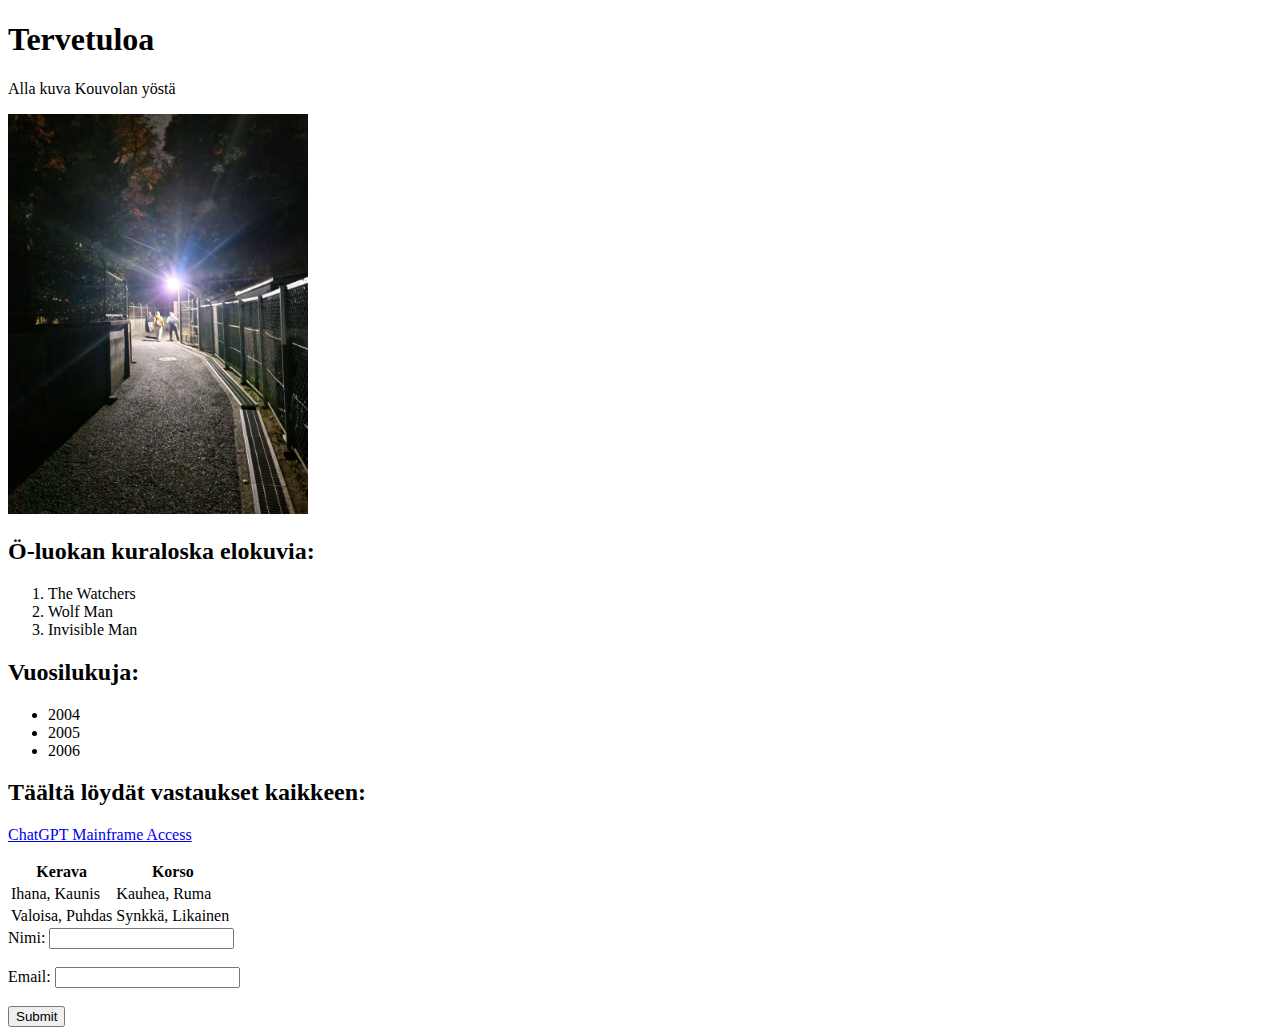
<file: WS01_HTML/index.html>
﻿<!DOCTYPE html>
<html lang="en">
  <head>
    <title>vuorigorillan HTML sivu</title>
  </head>
  <body>

    <h1>Tervetuloa</h1>
    <p>Alla kuva Kouvolan yöstä</p>
    <img src="images/20231209_175225.jpg" alt="ts heat" height="400" width="300">
    
    <h2>Ö-luokan kuraloska elokuvia:</h2>
     <ol>
      <li>The Watchers</li>
      <li>Wolf Man</li>
      <li>Invisible Man</li>
     </ol>

     <h2>Vuosilukuja:</h2>
     <ul>
      <li>2004</li>
      <li>2005</li>
      <li>2006</li>
     </ul>

    <h2>Täältä löydät vastaukset kaikkeen:</h2>
     <p><a href="https://chatgpt.com/">ChatGPT Mainframe Access</a></p>
  
<table>
  <tr>
    <th>Kerava</th>
    <th>Korso</th>
  </tr>
  <tr>
    <td>Ihana, Kaunis</td>
    <td>Kauhea, Ruma</td>
  </tr>
  <tr>
    <td>Valoisa, Puhdas</td>
    <td>Synkkä, Likainen</td>
  </tr>

</table>

<form>
  <label for="name">Nimi:</label>
  <input type="text" id="name" name="name"><br><br>
  <label for="email">Email:</label>
  <input type="email" id="email" name="email"><br><br>
  <input type="submit" value="Submit">
</form>

  </body>
</html>
</file>
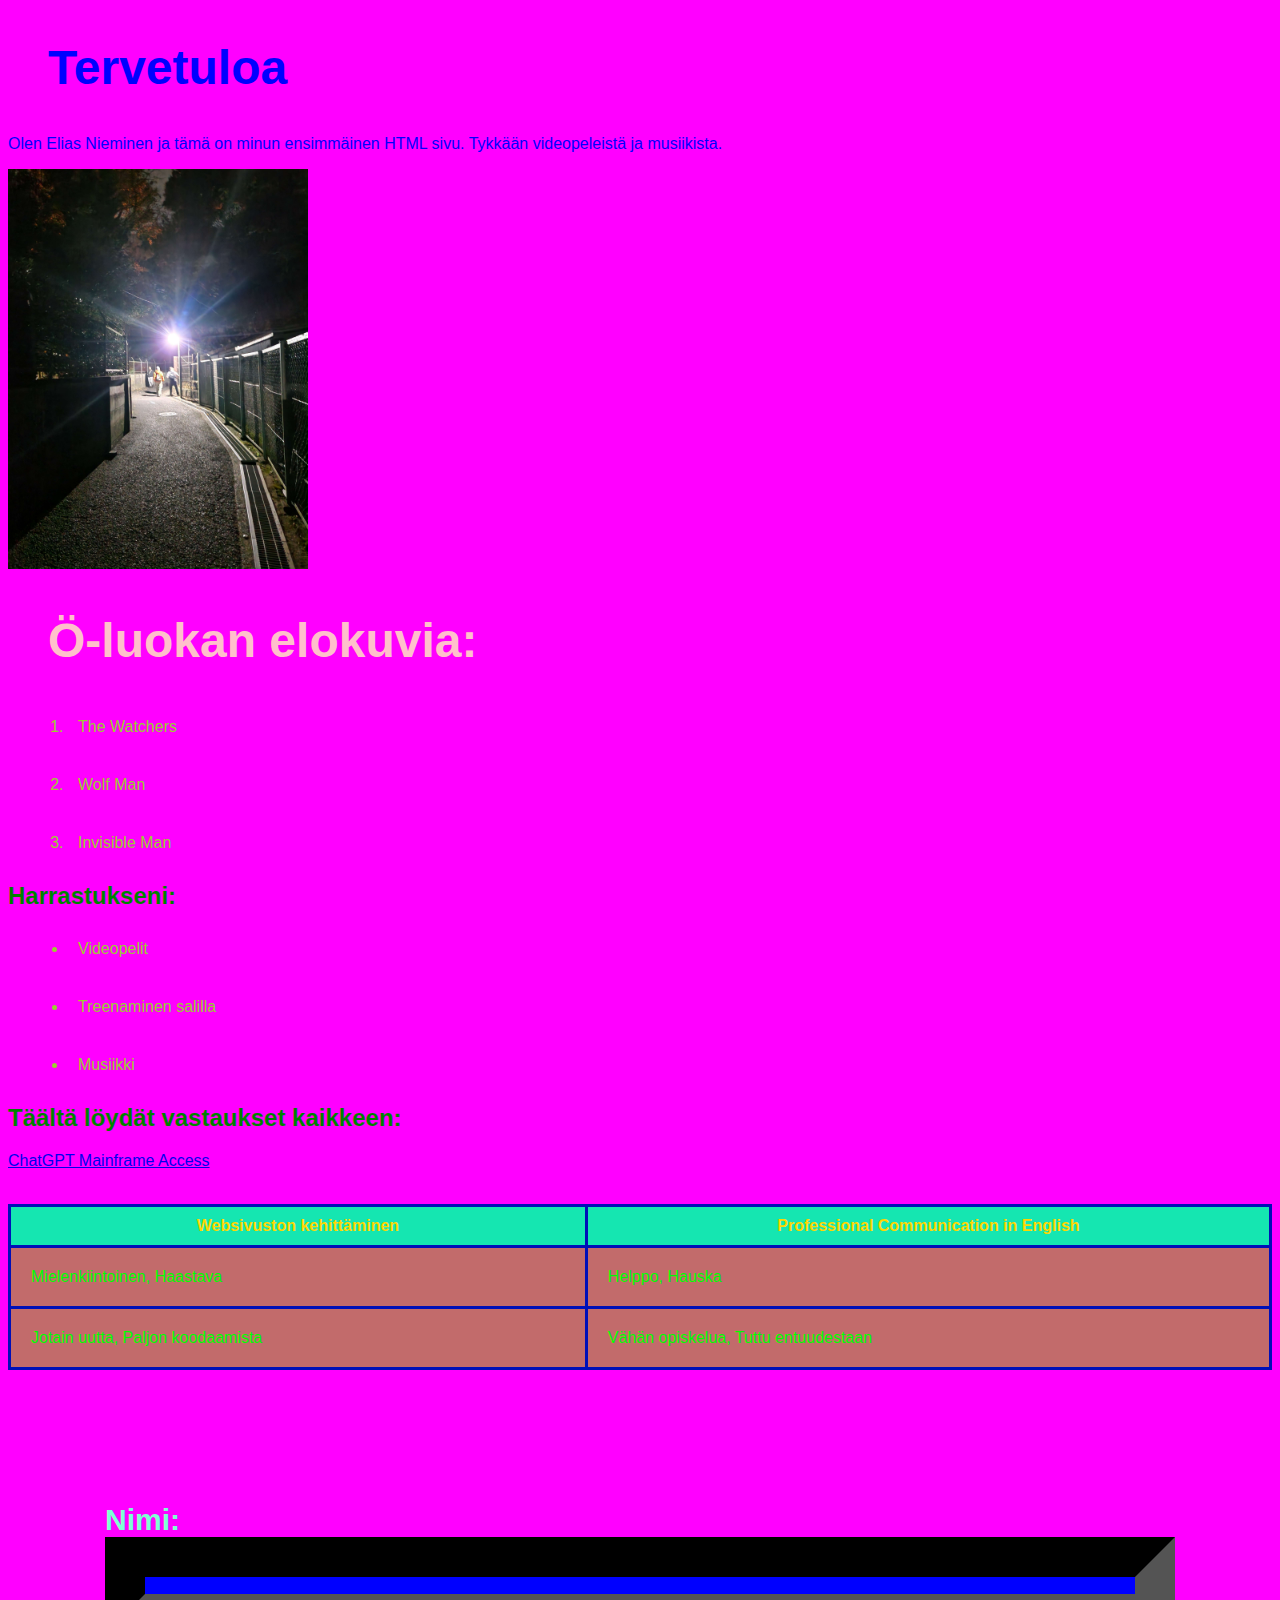
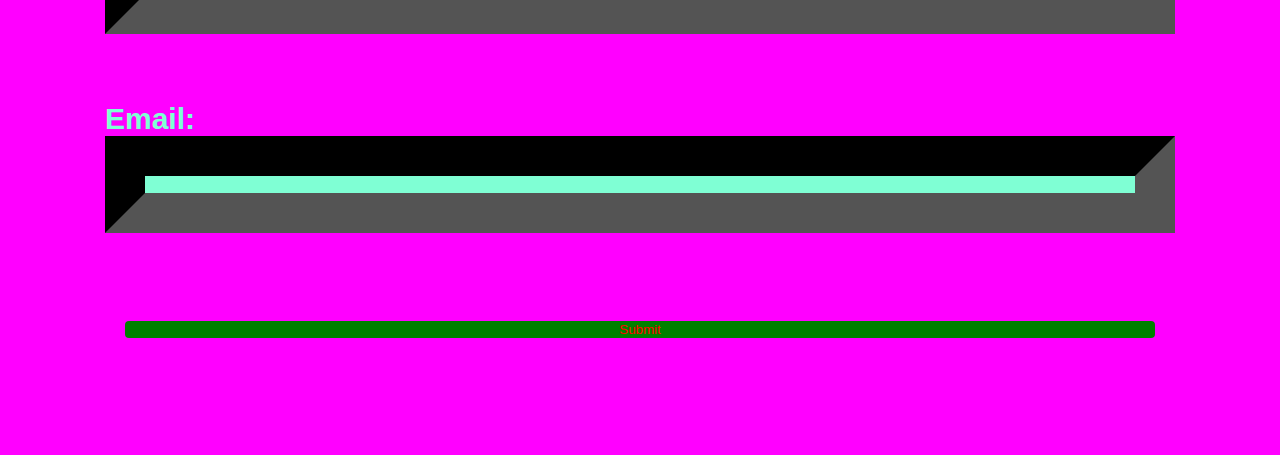
<file: WS02_CSS/index.html>
﻿<!DOCTYPE html>
<html lang="fi">
  <head>
    <style>h2{color: green;}</style>
    <link rel="stylesheet" href="styles/style.css">
    <title>vuorigorillan HTML sivu</title>
  </head>
  <body>

    <h1 style="color: blue;">Tervetuloa</h1>
    <p>Olen Elias Nieminen ja tämä on minun ensimmäinen HTML sivu. Tykkään videopeleistä ja musiikista.</p>
    <img src="images/20231209_175225.jpg" alt="ts heat" height="400" width="300">
    
    <h1 style="color: pink;">Ö-luokan elokuvia:</h1>
     <ol>
      <li>The Watchers</li>
      <li>Wolf Man</li>
      <li>Invisible Man</li>
     </ol>

     <h2>Harrastukseni:</h2>
     <ul>
      <li>Videopelit</li>
      <li>Treenaminen salilla</li>
      <li>Musiikki</li>
     </ul>

    <h2>Täältä löydät vastaukset kaikkeen:</h2>
     <p><a href="https://chatgpt.com/">ChatGPT Mainframe Access</a></p><br>
  
<table>
  <tr>
    <th>Websivuston kehittäminen</th>
    <th>Professional Communication in English</th>
  </tr>
  <tr>
    <td>Mielenkiintoinen, Haastava</td>
    <td>Helppo, Hauska</td>
  </tr>
  <tr>
    <td>Jotain uutta, Paljon koodaamista</td>
    <td>Vähän opiskelua, Tuttu entuudestaan</td>
  </tr>

</table><br><br>
<form>
  <label for="name">Nimi:</label>
  <input type="text" id="name" name="name"><br><br>
  <label for="email">Email:</label>
  <input type="email" id="email" name="email"><br><br>
  <input type="submit" value="Submit">
</form>

  </body>
</html>
</file>
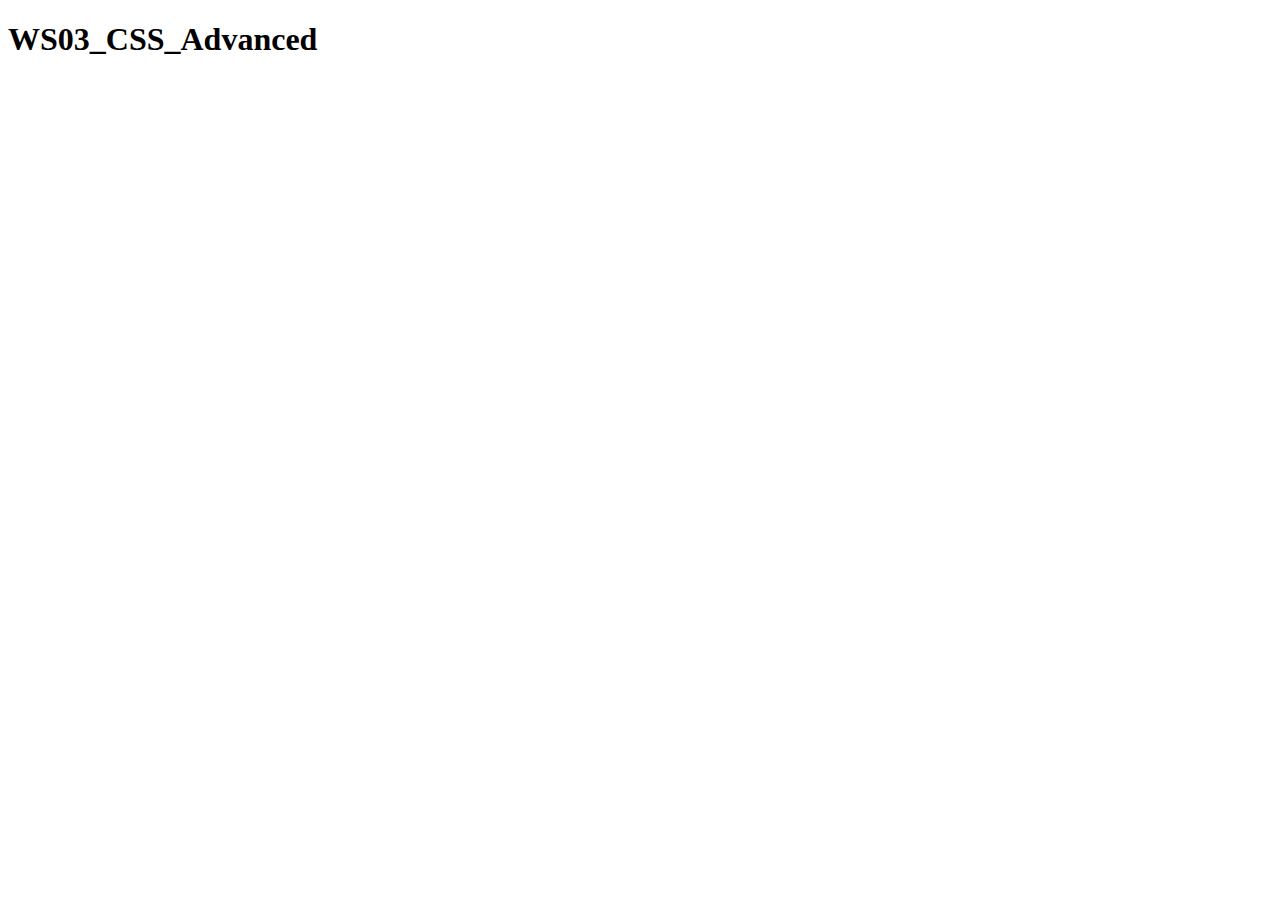
<file: WS03_CSS_Advanced/index.html>
﻿<!DOCTYPE html>
<html lang="en">
<head>
    <meta charset="UTF-8">
    <meta name="viewport" content="width=device-width, initial-scale=1.0">
    <title>WS03_CSS_Advanced</title>
</head>
<body>
    <h1>WS03_CSS_Advanced</h1>
</body>
</html>
</file>
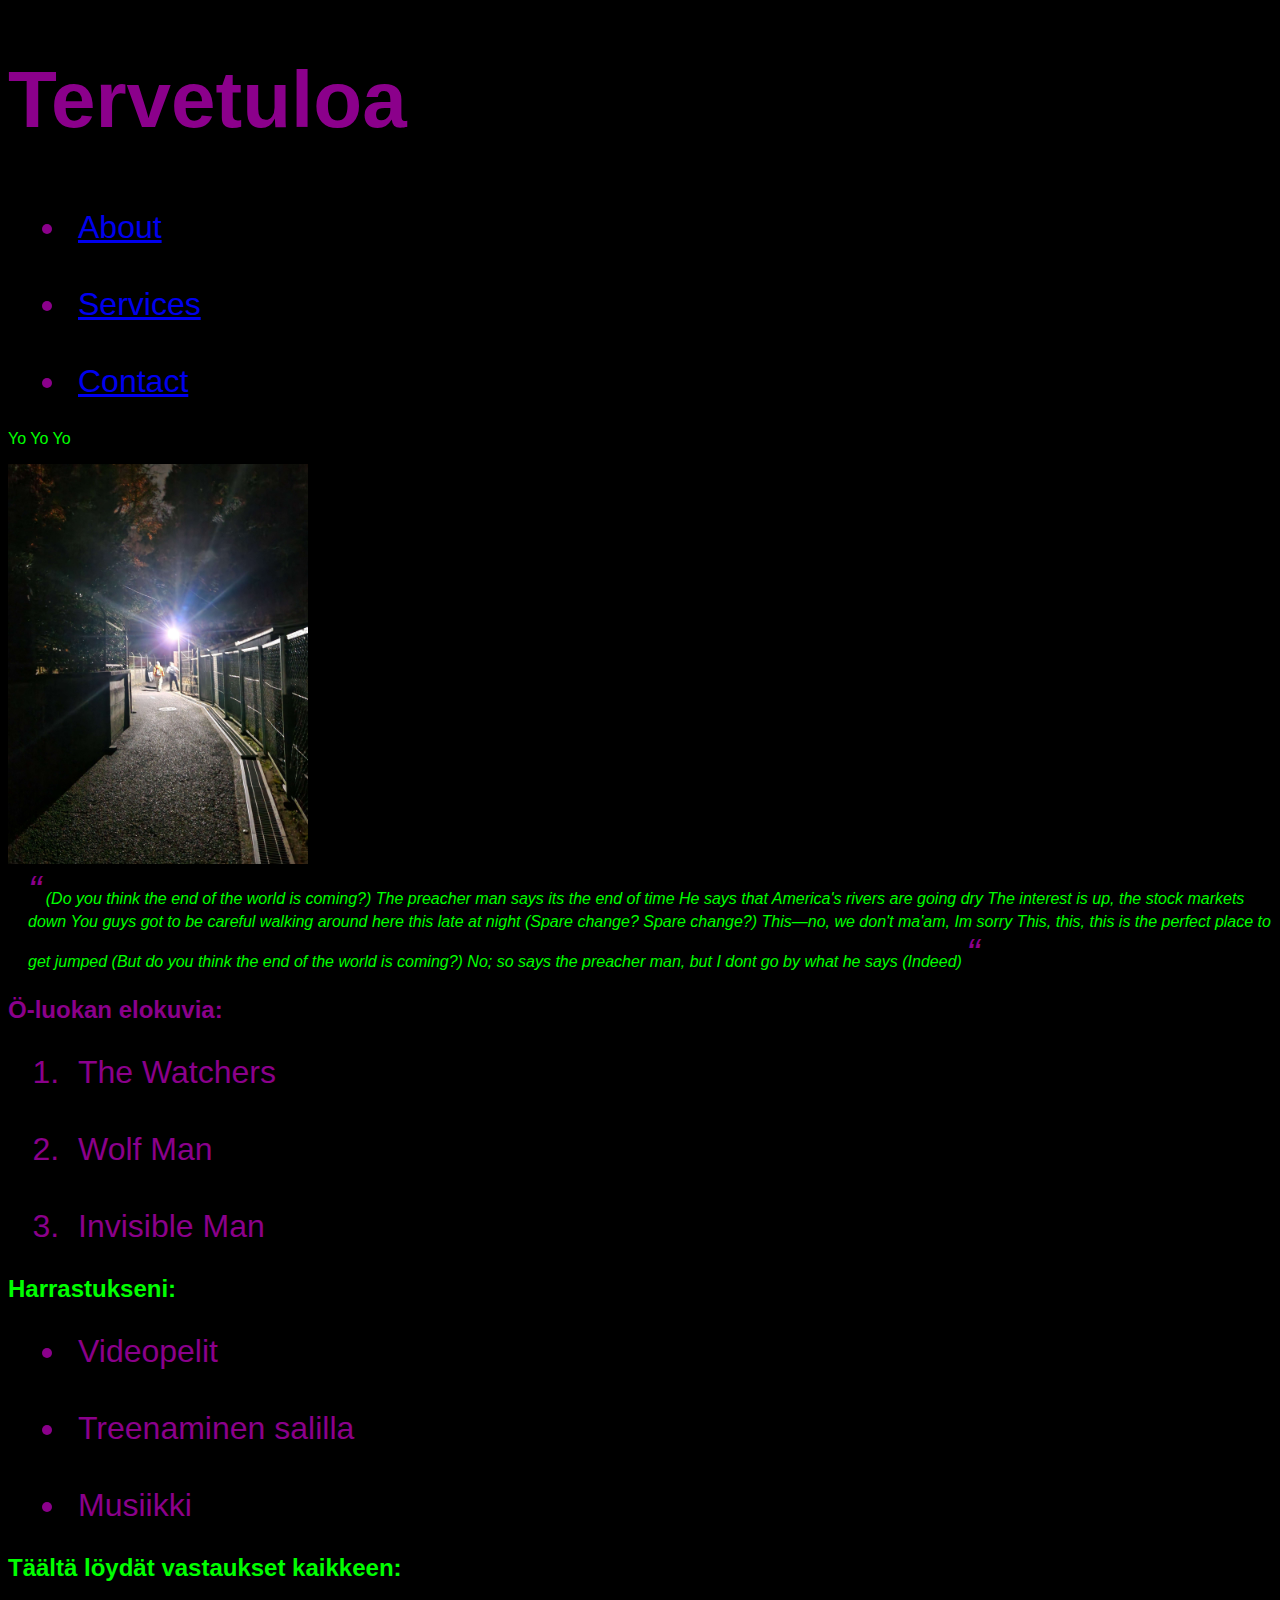
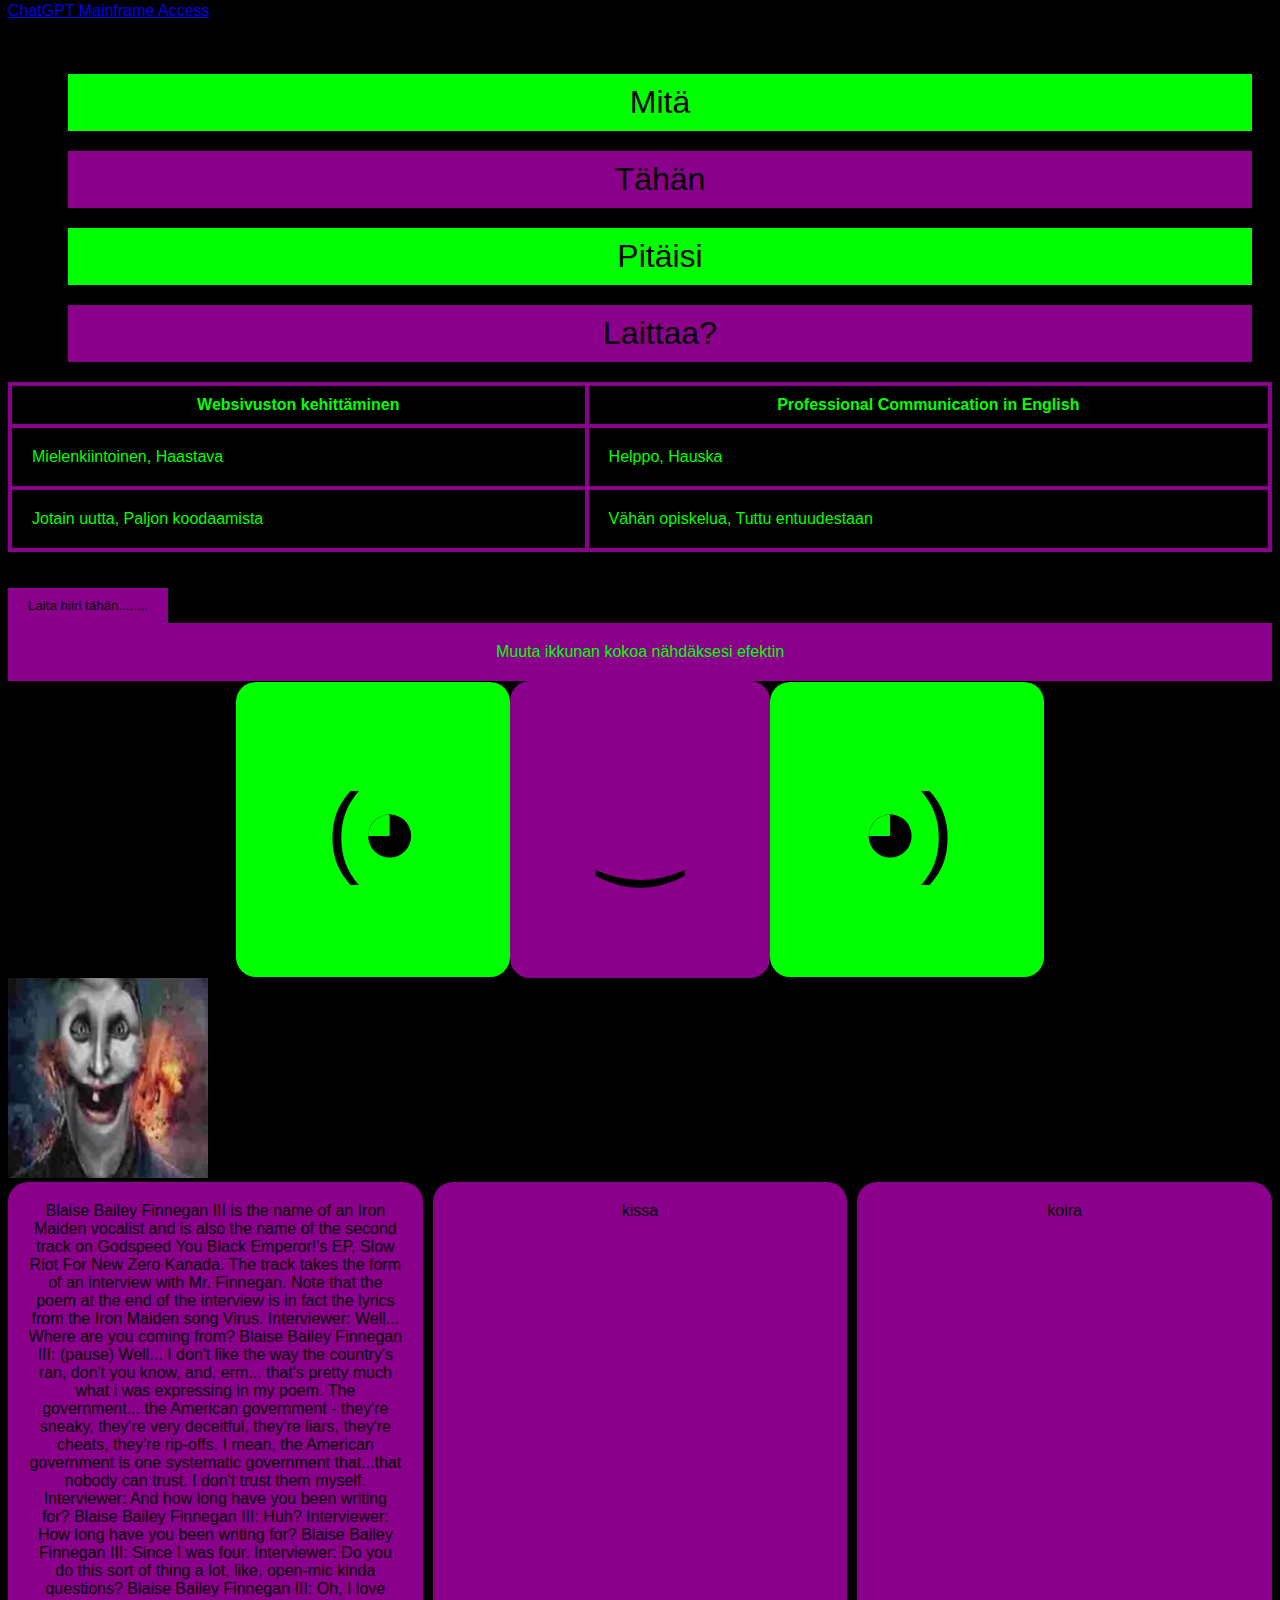
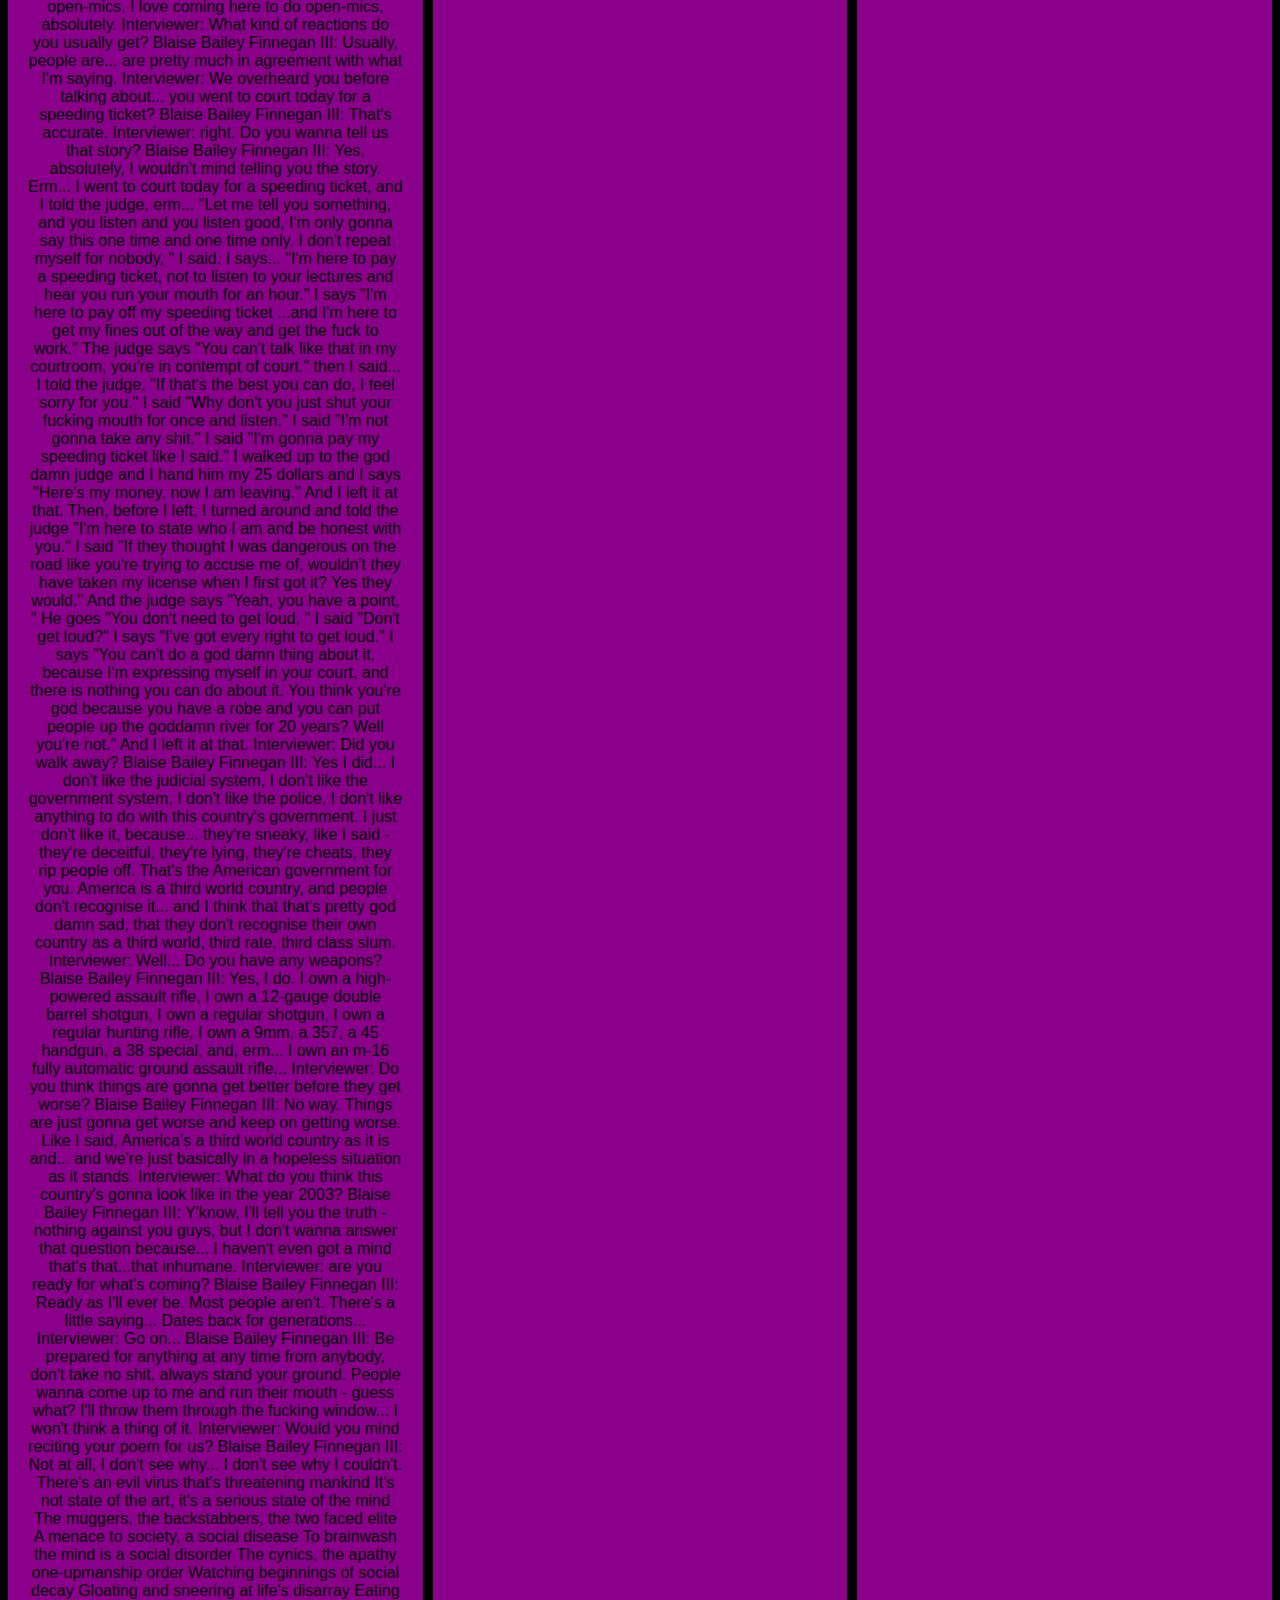
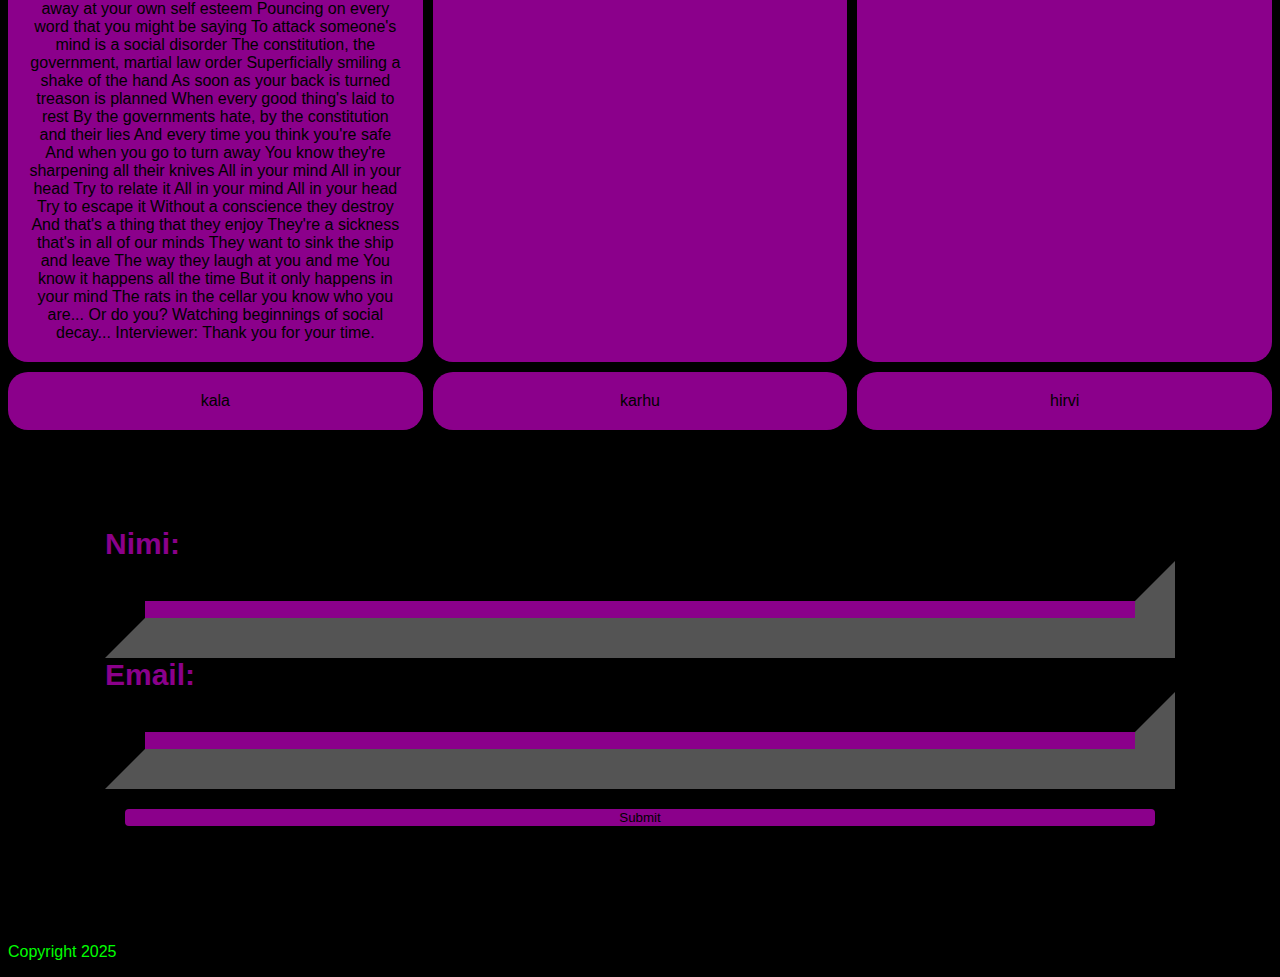
<file: WS04_Layout/index.html>
﻿<!DOCTYPE html>
<html lang="fi">
  <head>
    <style>
      h2 {
        color: lime;
      }
    </style>
    <link rel="stylesheet" href="styles/style.css">
    <title>vuorigorillan HTML sivu</title>
  </head>
  <body>
    <header>
      <h1 style="color: darkmagenta">Tervetuloa</h1>

      <nav>
        <ul>
          <li><a href="#about">About</a></li>
          <li><a href="#services">Services</a></li>
          <li><a href="#contact">Contact</a></li>
        </ul>
      </nav>
    </header>
    <p>Yo Yo Yo</p>
    <img
      src="images/20231209_175225.jpg"
      alt="ts heat"
      height="400"
      width="300"
      class="filter-image"
    >

    <blockquote class="quote" style="color: lime">
      (Do you think the end of the world is coming?) The preacher man says its
      the end of time He says that America's rivers are going dry The interest
      is up, the stock markets down You guys got to be careful walking around
      here this late at night (Spare change? Spare change?) This—no, we don't
      ma'am, Im sorry This, this, this is the perfect place to get jumped (But
      do you think the end of the world is coming?) No; so says the preacher
      man, but I dont go by what he says (Indeed)
    </blockquote>
    <main>
      <section id="about">
        <h2 style="color: darkmagenta">Ö-luokan elokuvia:</h2>
        <ol>
          <li>The Watchers</li>
          <li>Wolf Man</li>
          <li>Invisible Man</li>
        </ol>

        <h2>Harrastukseni:</h2>
        <ul>
          <li>Videopelit</li>
          <li>Treenaminen salilla</li>
          <li>Musiikki</li>
        </ul>
      </section>
    </main>
    <h2>Täältä löydät vastaukset kaikkeen:</h2>
    <p><a href="https://chatgpt.com/">ChatGPT Mainframe Access</a></p>
    <br>

    <ul class="pseudo-list">
      <li>Mitä</li>
      <li>Tähän</li>
      <li>Pitäisi</li>
      <li>Laittaa?</li>
    </ul>

    <table>
      <tr>
        <th>Websivuston kehittäminen</th>
        <th>Professional Communication in English</th>
      </tr>
      <tr>
        <td>Mielenkiintoinen, Haastava</td>
        <td>Helppo, Hauska</td>
      </tr>
      <tr>
        <td>Jotain uutta, Paljon koodaamista</td>
        <td>Vähän opiskelua, Tuttu entuudestaan</td>
      </tr>
    </table>
    <br><br>

    <button class="transition-button">Laita hiiri tähän........</button>

    <div class="responsive-box">Muuta ikkunan kokoa nähdäksesi efektin</div>

    <div class="flex-container">
      <div class="box">(◕</div>
      <div class="box" style="background-color: darkmagenta">‿</div>
      <div class="box">◕)</div>
    </div>

    <div class="img-div">
      <img
        src="images/721a120131e01a2ec8b625cf07202794.jpg"
        alt="Jonkler"
        height="200"
        width="200"
      >
    </div>

    <div class="grid-container">
      <div class="grid-item">
        Blaise Bailey Finnegan III is the name of an Iron Maiden vocalist and is
        also the name of the second track on Godspeed You Black Emperor!'s EP,
        Slow Riot For New Zero Kanada. The track takes the form of an interview with
        Mr. Finnegan. Note that the poem at the end of the interview is in fact
        the lyrics from the Iron Maiden song Virus. Interviewer: Well... Where
        are you coming from? Blaise Bailey Finnegan III: (pause) Well... I don't
        like the way the country's ran, don't you know, and, erm... that's
        pretty much what i was expressing in my poem. The government... the
        American government - they're sneaky, they're very deceitful, they're
        liars, they're cheats, they're rip-offs. I mean, the American government
        is one systematic government that...that nobody can trust. I don't trust
        them myself. Interviewer: And how long have you been writing for? Blaise
        Bailey Finnegan III: Huh? Interviewer: How long have you been writing
        for? Blaise Bailey Finnegan III: Since I was four. Interviewer: Do you
        do this sort of thing a lot, like, open-mic kinda questions? Blaise
        Bailey Finnegan III: Oh, I love open-mics, I love coming here to do
        open-mics, absolutely. Interviewer: What kind of reactions do you
        usually get? Blaise Bailey Finnegan III: Usually, people are... are
        pretty much in agreement with what I'm saying. Interviewer: We overheard
        you before talking about... you went to court today for a speeding
        ticket? Blaise Bailey Finnegan III: That's accurate. Interviewer: right.
        Do you wanna tell us that story? Blaise Bailey Finnegan III: Yes,
        absolutely, I wouldn't mind telling you the story. Erm... I went to
        court today for a speeding ticket, and I told the judge, erm... "Let me
        tell you something, and you listen and you listen good, I'm only gonna
        say this one time and one time only, I don't repeat myself for nobody, "
        I said. I says... "I'm here to pay a speeding ticket, not to listen to
        your lectures and hear you run your mouth for an hour." I says "I'm here
        to pay off my speeding ticket ...and I'm here to get my fines out of the
        way and get the fuck to work." The judge says "You can't talk like that
        in my courtroom, you're in contempt of court." then I said... I told the
        judge, "If that's the best you can do, I feel sorry for you." I said
        "Why don't you just shut your fucking mouth for once and listen." I said
        "I'm not gonna take any shit." I said "I'm gonna pay my speeding ticket
        like I said." I walked up to the god damn judge and I hand him my 25
        dollars and I says "Here's my money, now I am leaving." And I left it at
        that. Then, before I left, I turned around and told the judge "I'm here
        to state who I am and be honest with you." I said "If they thought I was
        dangerous on the road like you're trying to accuse me of, wouldn't they
        have taken my license when I first got it? Yes they would." And the
        judge says "Yeah, you have a point, " He goes "You don't need to get
        loud, " I said "Don't get loud?" I says "I've got every right to get
        loud." I says "You can't do a god damn thing about it, because I'm
        expressing myself in your court, and there is nothing you can do about
        it. You think you're god because you have a robe and you can put people
        up the goddamn river for 20 years? Well you're not." And I left it at
        that. Interviewer: Did you walk away? Blaise Bailey Finnegan III: Yes I
        did... I don't like the judicial system, I don't like the government
        system, I don't like the police, I don't like anything to do with this
        country's government. I just don't like it, because... they're sneaky,
        like I said - they're deceitful, they're lying, they're cheats, they rip
        people off. That's the American government for you. America is a third
        world country, and people don't recognise it... and I think that that's
        pretty god damn sad, that they don't recognise their own country as a
        third world, third rate, third class slum. Interviewer: Well... Do you
        have any weapons? Blaise Bailey Finnegan III: Yes, I do. I own a
        high-powered assault rifle, I own a 12-gauge double barrel shotgun, I
        own a regular shotgun, I own a regular hunting rifle, I own a 9mm, a
        357, a 45 handgun, a 38 special, and, erm... I own an m-16 fully
        automatic ground assault rifle... Interviewer: Do you think things are
        gonna get better before they get worse? Blaise Bailey Finnegan III: No
        way. Things are just gonna get worse and keep on getting worse. Like I
        said, America's a third world country as it is and... and we're just
        basically in a hopeless situation as it stands. Interviewer: What do you
        think this country's gonna look like in the year 2003? Blaise Bailey
        Finnegan III: Y'know, I'll tell you the truth - nothing against you
        guys, but I don't wanna answer that question because... I haven't even
        got a mind that's that...that inhumane. Interviewer: are you ready for
        what's coming? Blaise Bailey Finnegan III: Ready as I'll ever be. Most
        people aren't. There's a little saying... Dates back for generations...
        Interviewer: Go on... Blaise Bailey Finnegan III: Be prepared for
        anything at any time from anybody, don't take no shit, always stand your
        ground. People wanna come up to me and run their mouth - guess what?
        I'll throw them through the fucking window... I won't think a thing of
        it. Interviewer: Would you mind reciting your poem for us? Blaise Bailey
        Finnegan III: Not at all, I don't see why... I don't see why I couldn't.
        There's an evil virus that's threatening mankind It's not state of the
        art, it's a serious state of the mind The muggers, the backstabbers, the
        two faced elite A menace to society, a social disease To brainwash the
        mind is a social disorder The cynics, the apathy one-upmanship order
        Watching beginnings of social decay Gloating and sneering at life's
        disarray Eating away at your own self esteem Pouncing on every word that
        you might be saying To attack someone's mind is a social disorder The
        constitution, the government, martial law order Superficially smiling a
        shake of the hand As soon as your back is turned treason is planned When
        every good thing's laid to rest By the governments hate, by the
        constitution and their lies And every time you think you're safe And
        when you go to turn away You know they're sharpening all their knives
        All in your mind All in your head Try to relate it All in your mind All
        in your head Try to escape it Without a conscience they destroy And
        that's a thing that they enjoy They're a sickness that's in all of our
        minds They want to sink the ship and leave The way they laugh at you and
        me You know it happens all the time But it only happens in your mind The
        rats in the cellar you know who you are... Or do you? Watching
        beginnings of social decay... Interviewer: Thank you for your time.
      </div>
      <div class="grid-item">kissa</div>
      <div class="grid-item">koira</div>
      <div class="grid-item">kala</div>
      <div class="grid-item">karhu</div>
      <div class="grid-item">hirvi</div>
    </div>
    <form>
      <label for="name">Nimi:</label>
      <input type="text" id="name" name="name">
      <label for="email">Email:</label>
      <input type="email" id="email" name="email">
      <input type="submit" value="Submit">
    </form>
    <footer>
      <p>Copyright 2025</p>
    </footer>
  </body>
</html>
</file>
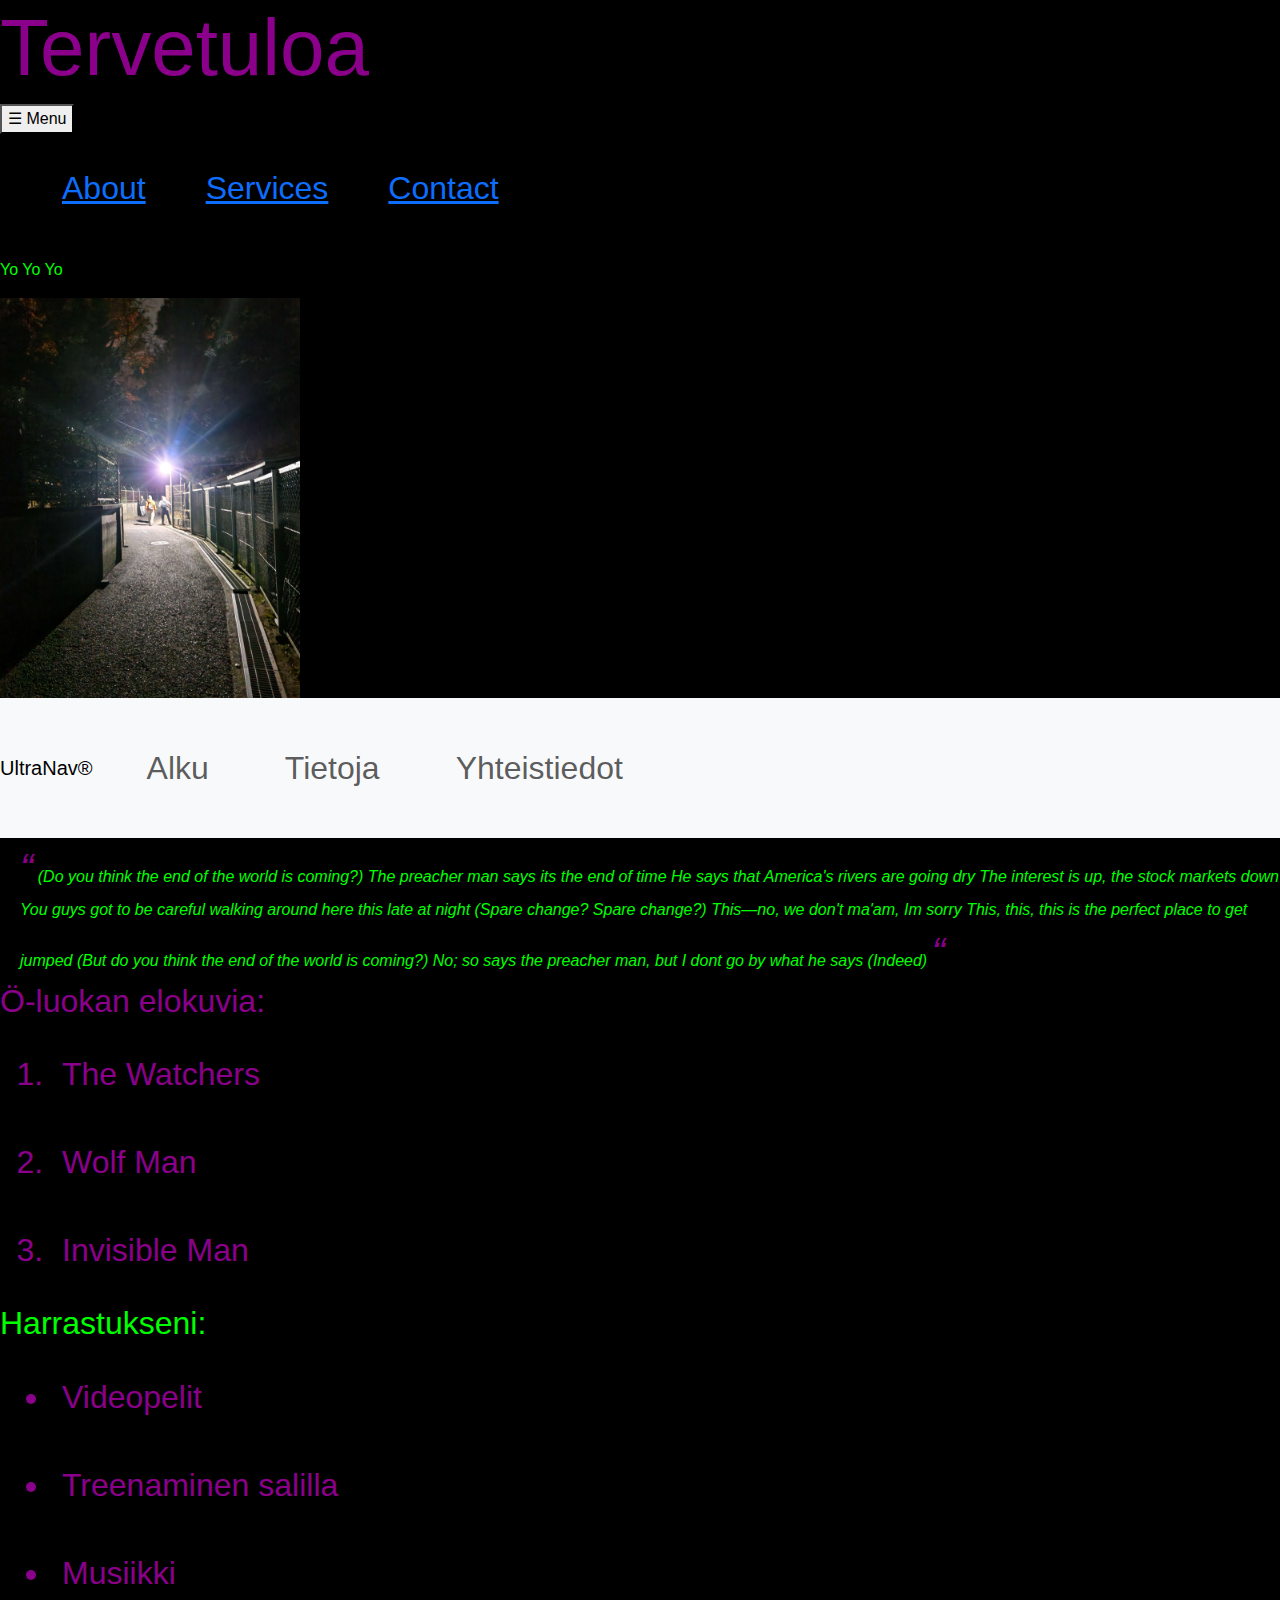
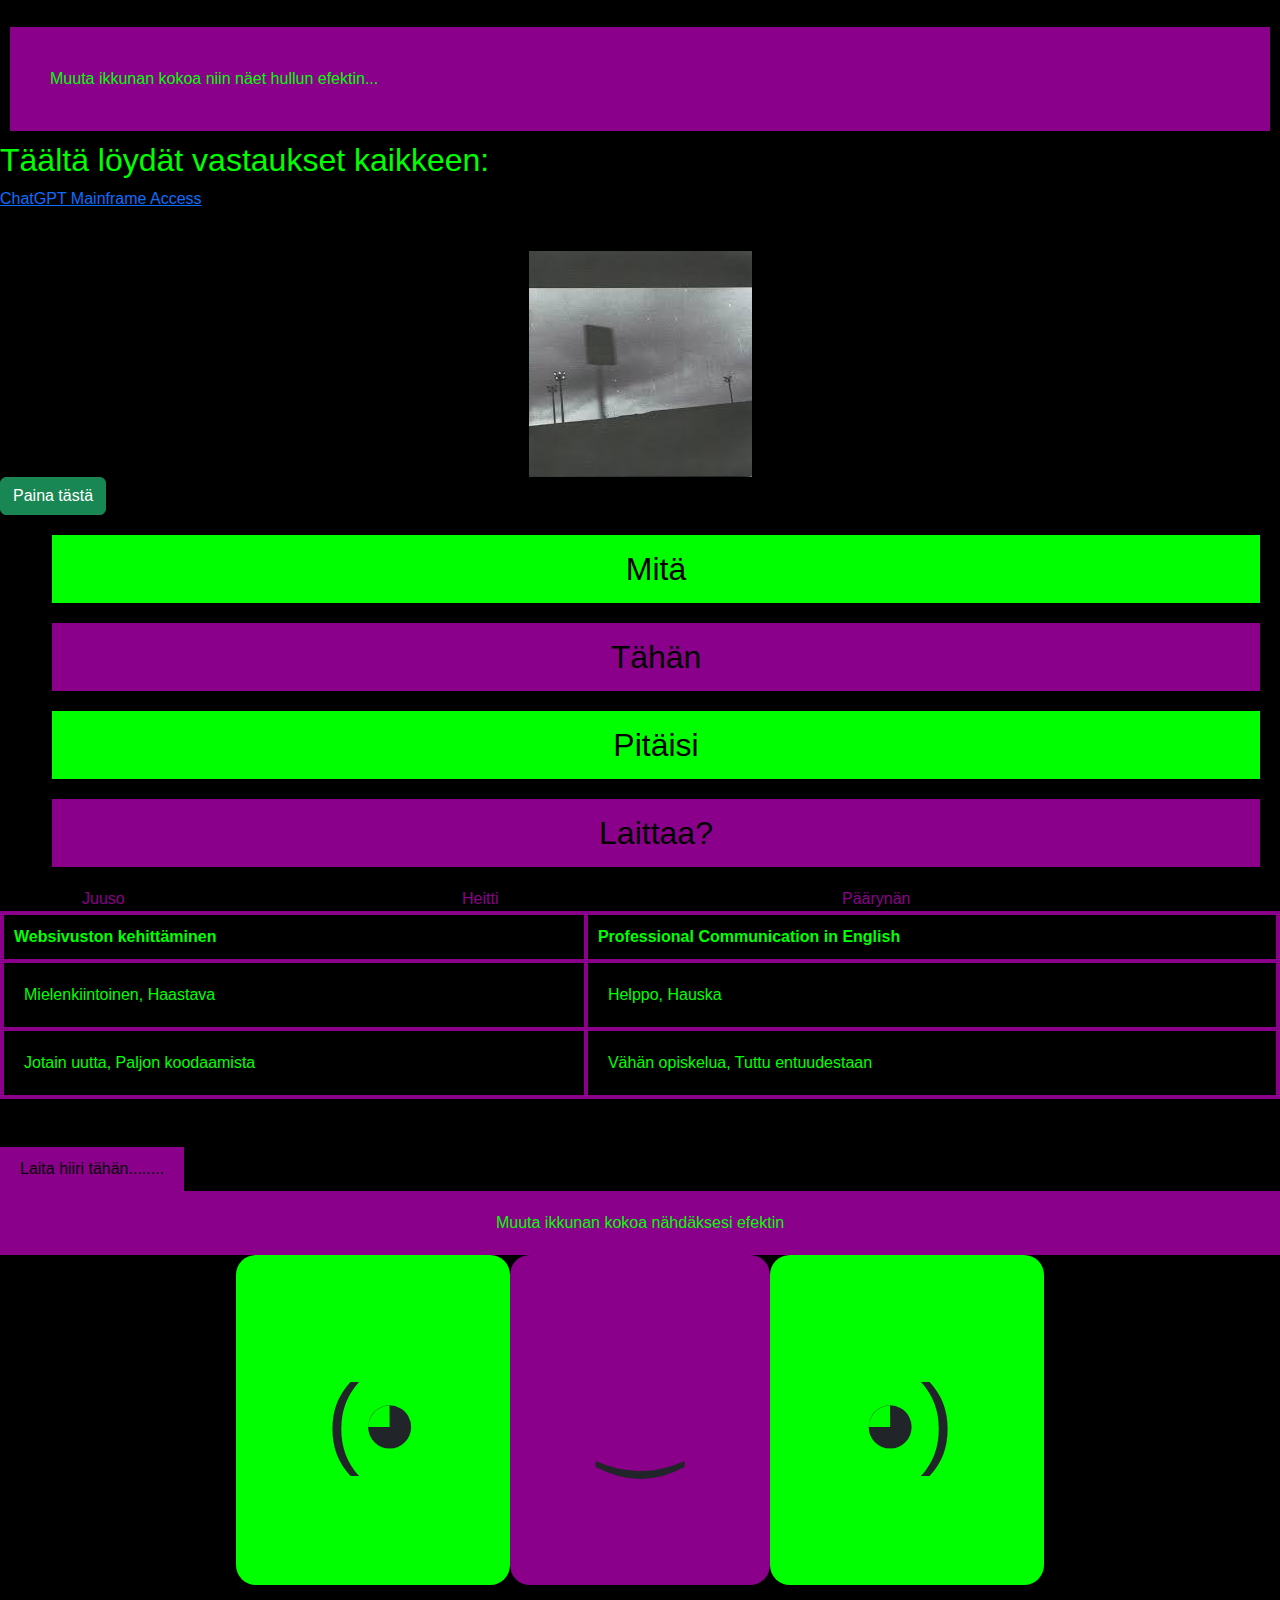
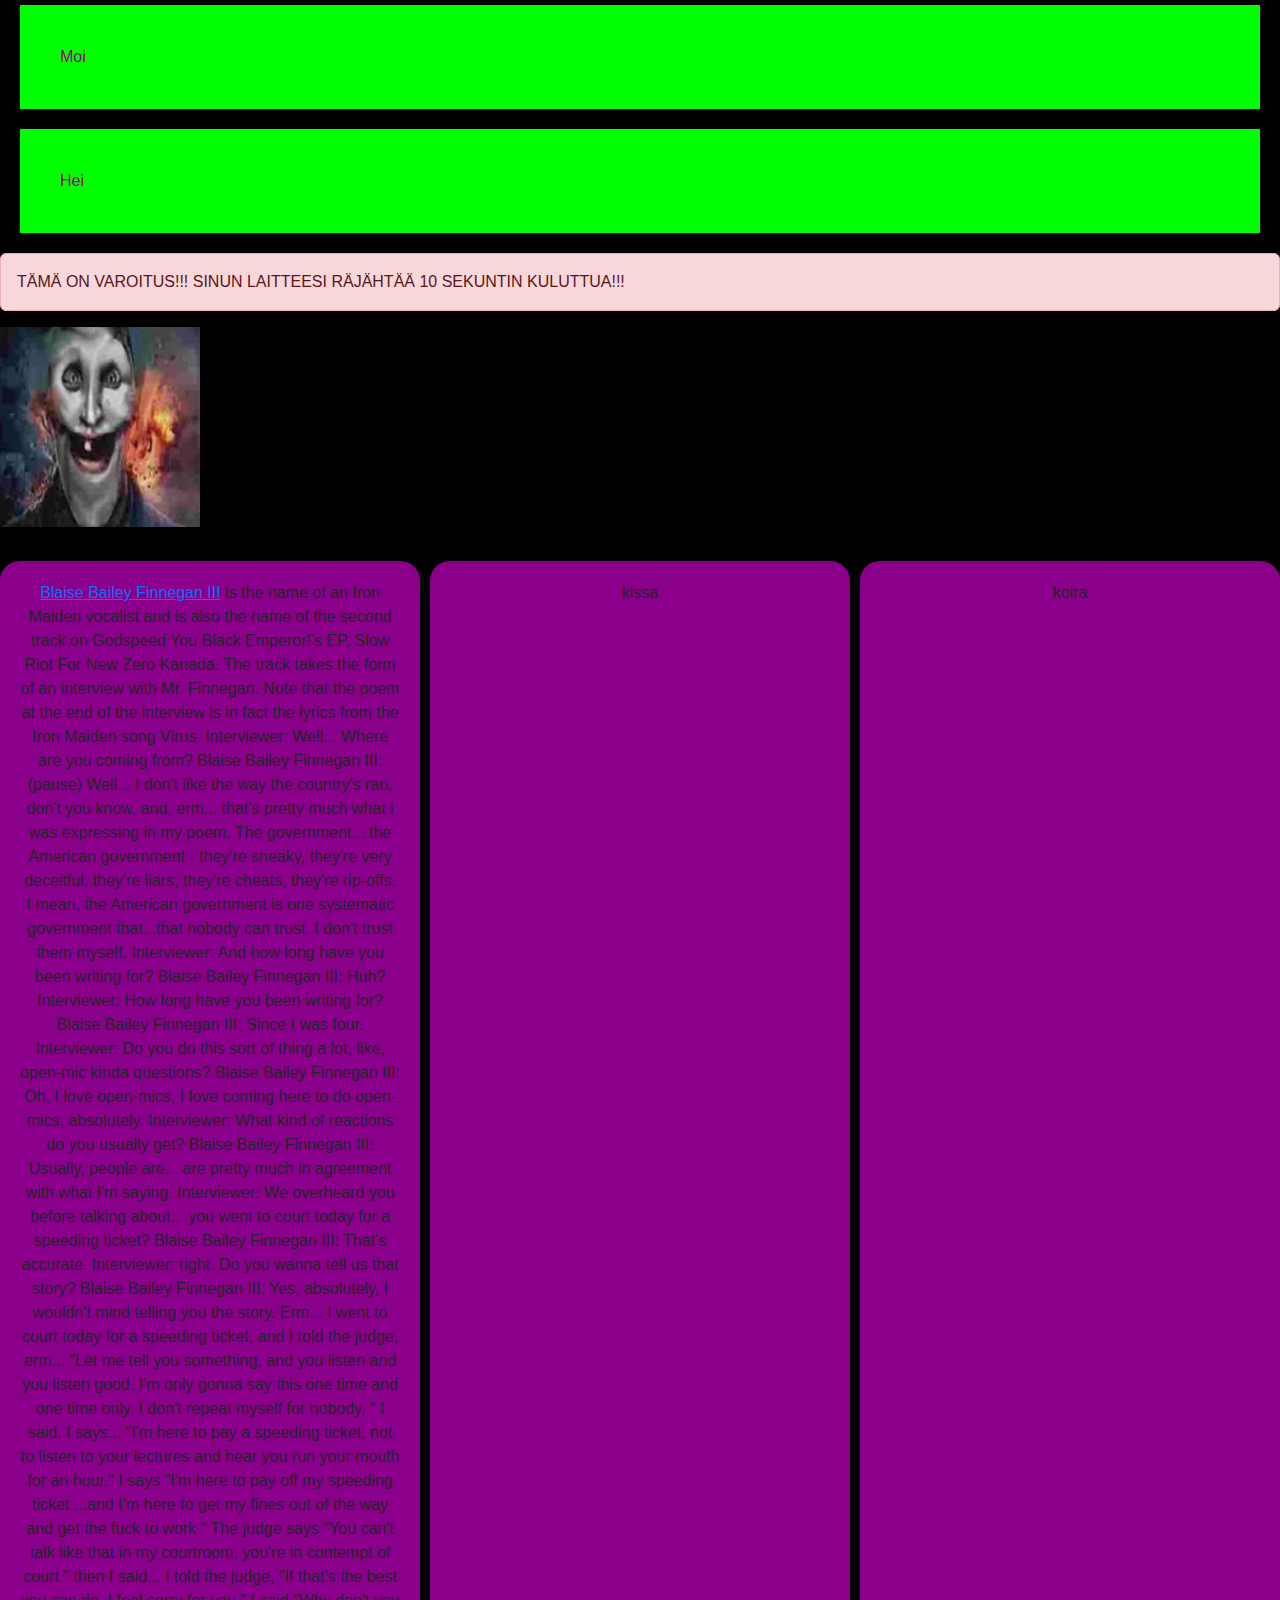
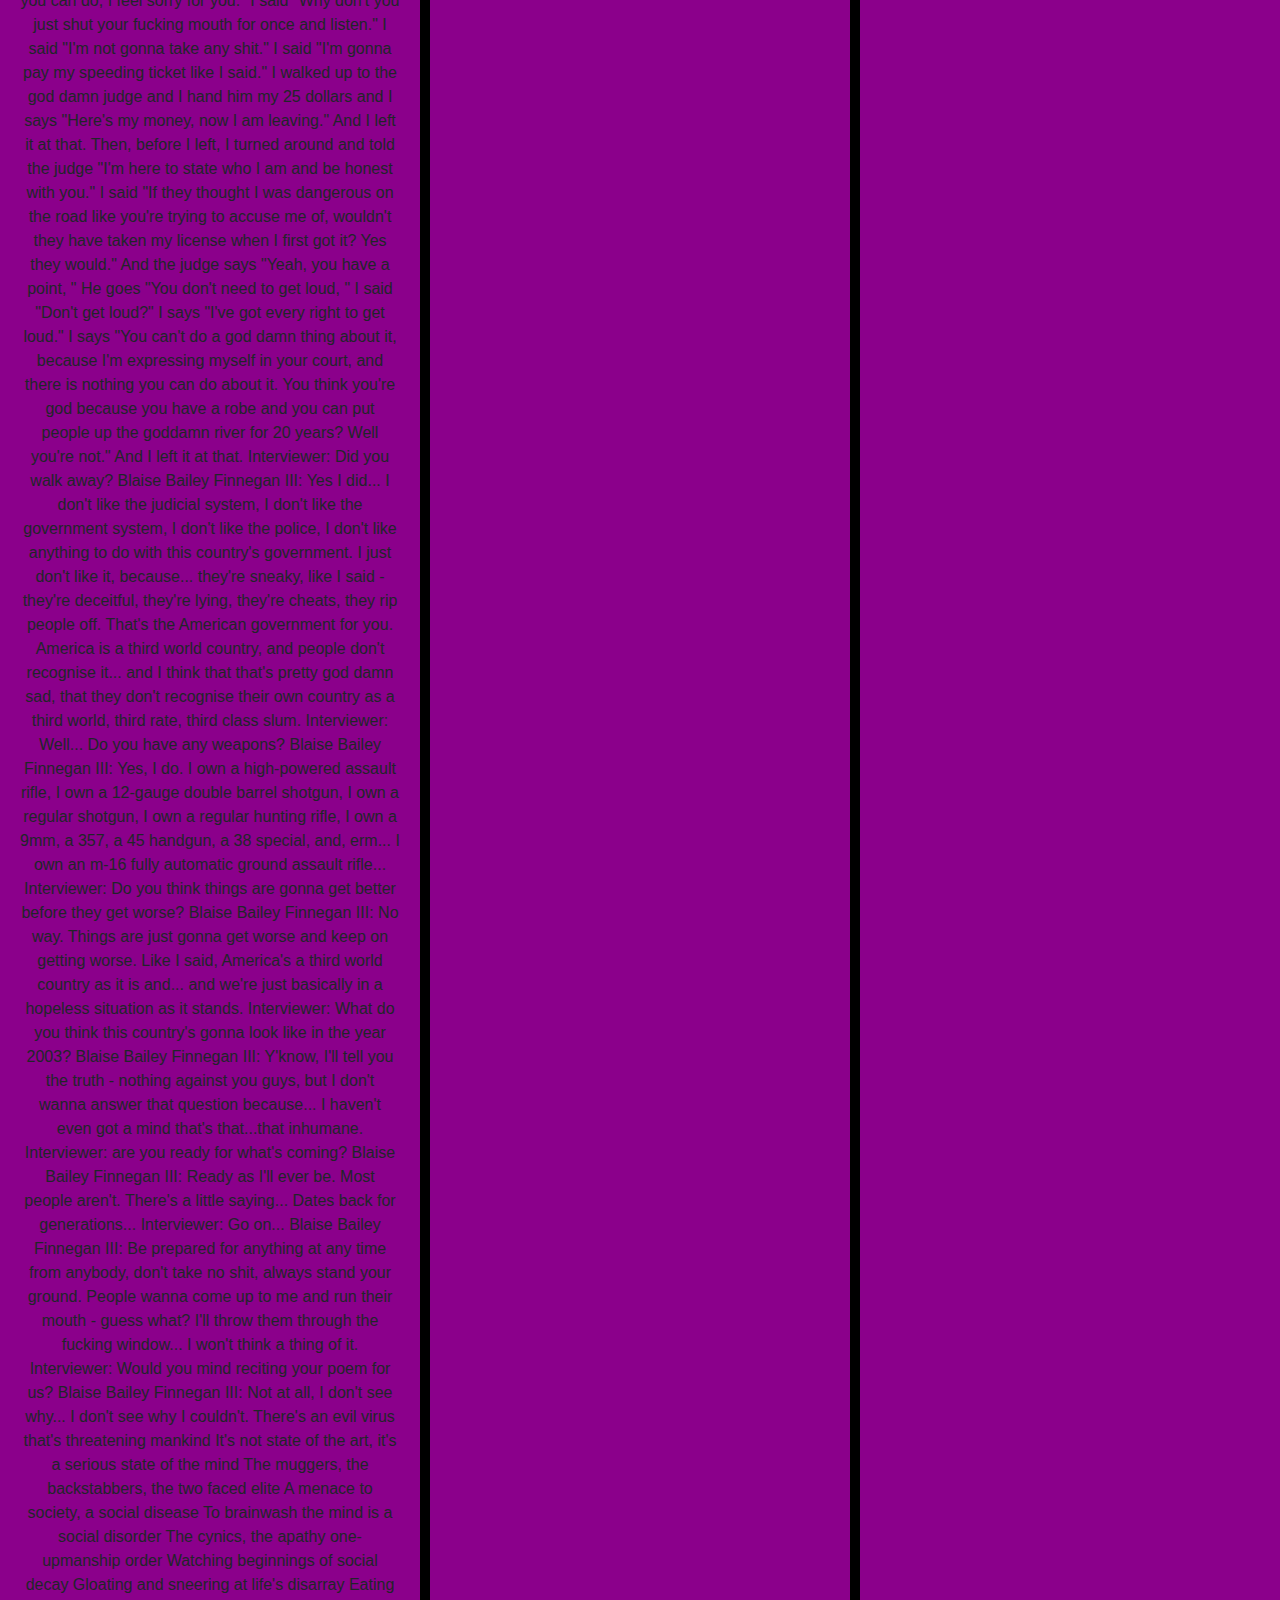
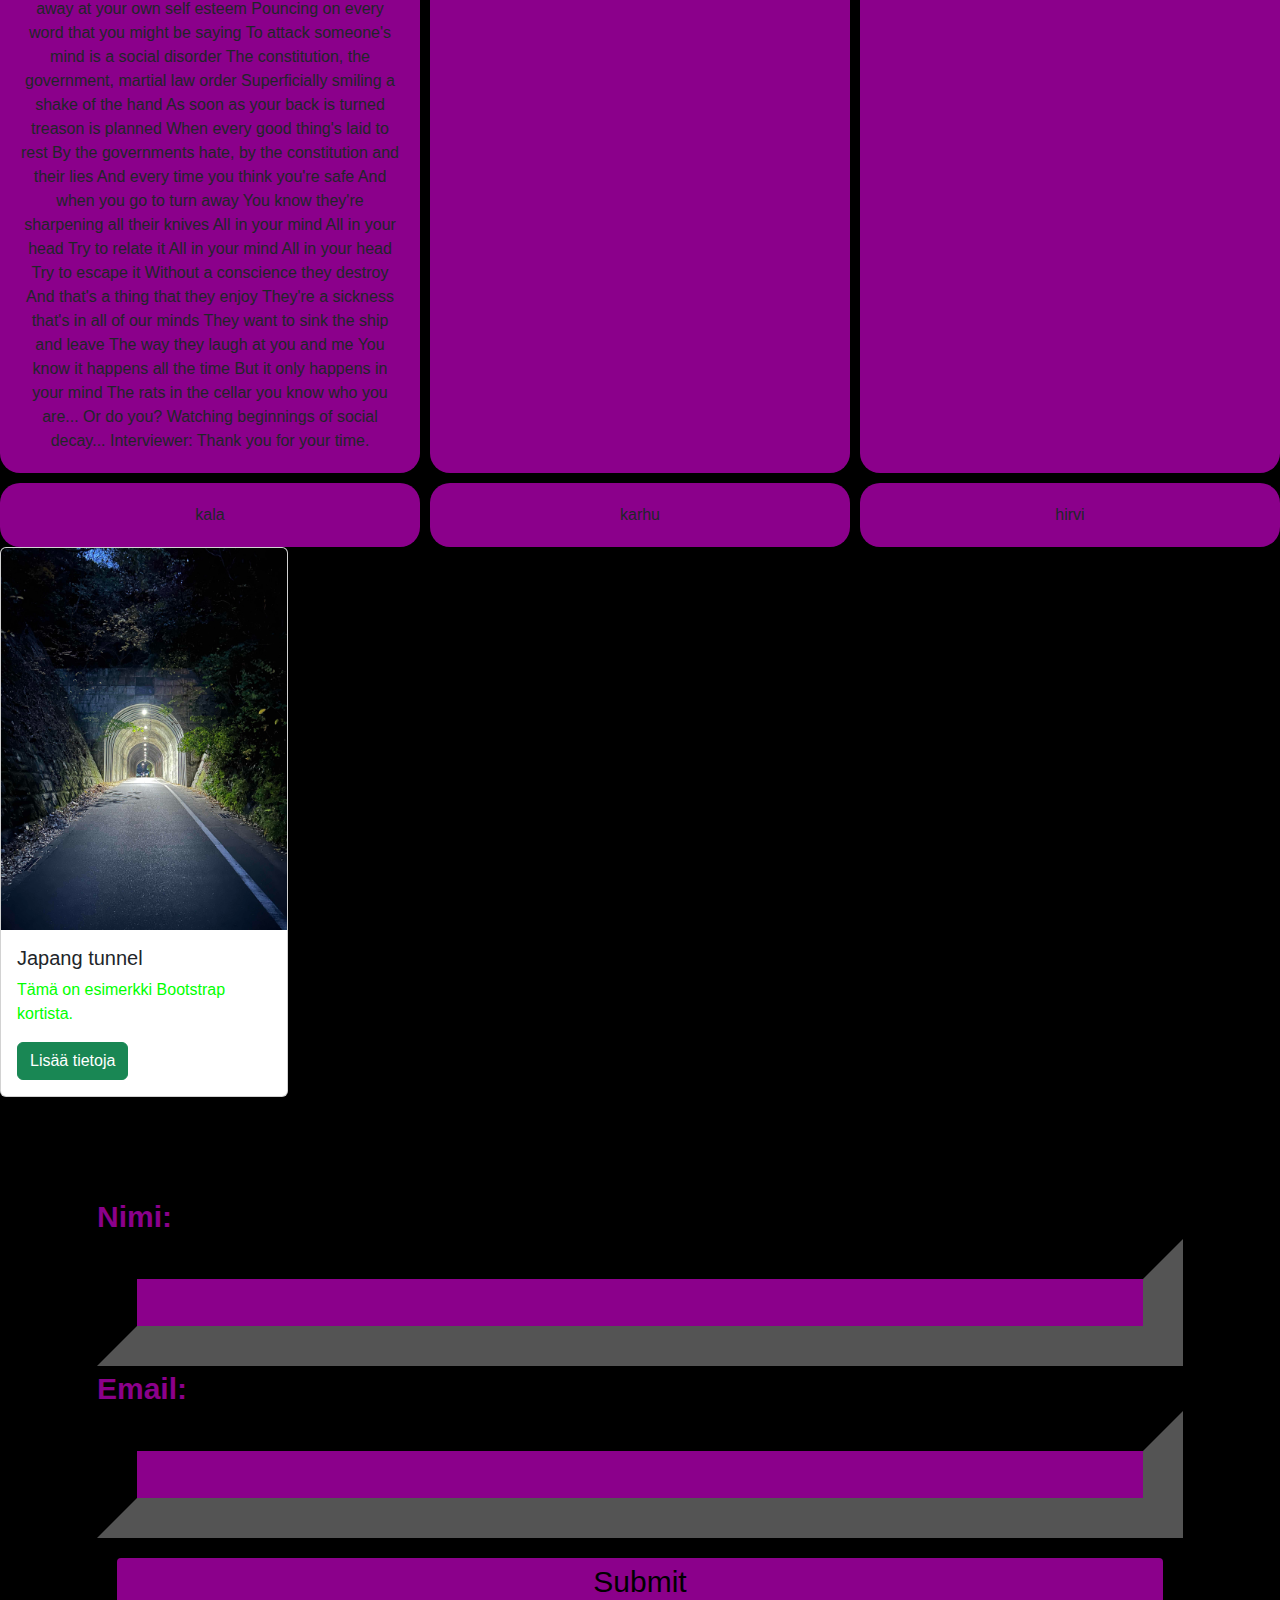
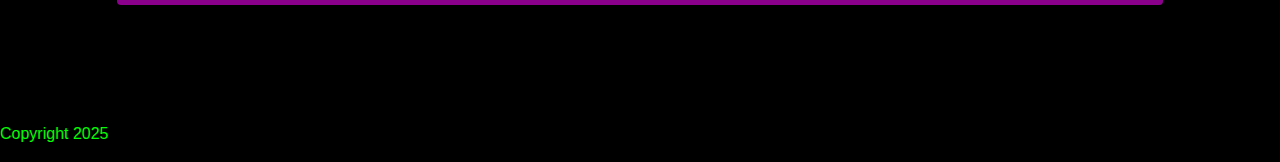
<file: WS06_Bootstrap/index.html>
﻿<!DOCTYPE html>
<html lang="fi">
  <head>
    <meta charset="utf-8">
    <meta name="viewport" content="width=device-width, initial-scale=1">
<link href="https://cdn.jsdelivr.net/npm/bootstrap@5.3.8/dist/css/bootstrap.min.css" rel="stylesheet">
    <style>
      h2 {
        color: lime;
      }
    </style>
    <link rel="stylesheet" href="styles/style.css">
    <title>vuorigorillan HTML sivu</title>
  </head>
  <body>
    <script src=https://cdn.jsdelivr.net/npm/bootstrap@5.3.8/dist/js/bootstrap.bundle.min.js></script>
    <header>
      <h1 style="color: darkmagenta">Tervetuloa</h1>

      <nav class="responsive-nav">
        <button class="menu-toggle">☰ Menu</button>
        <ul class="nav-list">
          <li><a href="#about">About</a></li>
          <li><a href="#services">Services</a></li>
          <li><a href="#contact">Contact</a></li>
        </ul>
      </nav>
    </header>
   
    <p>Yo Yo Yo</p>
    <img
      src="images/20231209_175225.jpg"
      alt="ts heat"
      height="400"
      width="300"
      class="filter-image"
    >
<nav class="navbar navbar-expand-lg navbar-light bg-light">
      <a class="navbar-brand" href="#">UltraNav®</a>
      <button class="navbar-toggler" type="button" data-toggle="collapse" data-target="#navbarNav" aria-controls="navbarNav" aria-expanded="false" aria-label="Toggle navigation">
        <span class="navbar-toggler-icon"></span>
      </button>
      <div class="collapse navbar-collapse" id="navbarNav">
        <ul class="navbar-nav">
          <li class="nav-item active">
            <a class="nav-link" href="#">Alku</a>
          </li>
          <li class="nav-item">
            <a class="nav-link" href="#">Tietoja</a>
          </li>
          <li class="nav-item">
            <a class="nav-link" href="#">Yhteistiedot</a>
          </li>
        </ul>
      </div>
    </nav>
    <blockquote class="quote" style="color: lime">
      (Do you think the end of the world is coming?) The preacher man says its
      the end of time He says that America's rivers are going dry The interest
      is up, the stock markets down You guys got to be careful walking around
      here this late at night (Spare change? Spare change?) This—no, we don't
      ma'am, Im sorry This, this, this is the perfect place to get jumped (But
      do you think the end of the world is coming?) No; so says the preacher
      man, but I dont go by what he says (Indeed)
    </blockquote>
    <main>
      <section id="about">
        <h2 style="color: darkmagenta">Ö-luokan elokuvia:</h2>
        <ol>
          <li>The Watchers</li>
          <li>Wolf Man</li>
          <li>Invisible Man</li>
        </ol>

        <h2>Harrastukseni:</h2>
        <ul>
          <li>Videopelit</li>
          <li>Treenaminen salilla</li>
          <li>Musiikki</li>
        </ul>
      </section>
    </main>

<div class="media-box">Muuta ikkunan kokoa niin näet hullun efektin...</div>
<section id="services">
    <h2>Täältä löydät vastaukset kaikkeen:</h2>
    <p><a href="https://chatgpt.com/" target="_blank" rel="noopener">ChatGPT Mainframe Access</a></p>
    <br>
</section>
    <img src="images/lataus3333.jpg" alt="f#a#infinity" class="responsive-image">

    <button class="btn btn-success">Paina tästä</button>

    <ul class="pseudo-list">
      <li>Mitä</li>
      <li>Tähän</li>
      <li>Pitäisi</li>
      <li>Laittaa?</li>
    </ul>
    <div class="container">
        <div class="row">
            <div class="col-md-4 col-12" style="color:darkmagenta">Juuso</div>
            <div class="col-md-4 col-12" style="color:darkmagenta">Heitti</div>
            <div class="col-md-4 col-12" style="color:darkmagenta">Päärynän</div>
        </div>
    </div>

    <table>
      <tr>
        <th>Websivuston kehittäminen</th>
        <th>Professional Communication in English</th>
      </tr>
      <tr>
        <td>Mielenkiintoinen, Haastava</td>
        <td>Helppo, Hauska</td>
      </tr>
      <tr>
        <td>Jotain uutta, Paljon koodaamista</td>
        <td>Vähän opiskelua, Tuttu entuudestaan</td>
      </tr>
    </table>
    <br><br>

    <button class="transition-button">Laita hiiri tähän........</button>

    <div class="responsive-box">Muuta ikkunan kokoa nähdäksesi efektin</div>

    <div class="flex-container">
      <div class="box">(◕</div>
      <div class="box" style="background-color: darkmagenta">‿</div>
      <div class="box">◕)</div>
    </div>

    <div class="responsive-conntainer">
        <div class="column">Moi</div>
        <div class="column">Hei</div>
    </div>
    <div class="alert alert-danger" role="alert">
      TÄMÄ ON VAROITUS!!! SINUN LAITTEESI RÄJÄHTÄÄ 10 SEKUNTIN KULUTTUA!!!
    </div>

    <div class="img-div">
      <img
        src="images/721a120131e01a2ec8b625cf07202794.jpg"
        alt="Jonkler"
        height="200"
        width="200"
      >
    </div>
<section id="contact">

    <div class="grid-container">
      <div class="grid-item">
        <a href="https://www.youtube.com/watch?v=pP8XBJc2p_g" target="_blank" rel="noopener">Blaise Bailey Finnegan III</a> is the name of an Iron Maiden vocalist and is
        also the name of the second track on Godspeed You Black Emperor!'s EP,
        Slow Riot For New Zero Kanada. The track takes the form of an interview with
        Mr. Finnegan. Note that the poem at the end of the interview is in fact
        the lyrics from the Iron Maiden song Virus. Interviewer: Well... Where
        are you coming from? Blaise Bailey Finnegan III: (pause) Well... I don't
        like the way the country's ran, don't you know, and, erm... that's
        pretty much what i was expressing in my poem. The government... the
        American government - they're sneaky, they're very deceitful, they're
        liars, they're cheats, they're rip-offs. I mean, the American government
        is one systematic government that...that nobody can trust. I don't trust
        them myself. Interviewer: And how long have you been writing for? Blaise
        Bailey Finnegan III: Huh? Interviewer: How long have you been writing
        for? Blaise Bailey Finnegan III: Since I was four. Interviewer: Do you
        do this sort of thing a lot, like, open-mic kinda questions? Blaise
        Bailey Finnegan III: Oh, I love open-mics, I love coming here to do
        open-mics, absolutely. Interviewer: What kind of reactions do you
        usually get? Blaise Bailey Finnegan III: Usually, people are... are
        pretty much in agreement with what I'm saying. Interviewer: We overheard
        you before talking about... you went to court today for a speeding
        ticket? Blaise Bailey Finnegan III: That's accurate. Interviewer: right.
        Do you wanna tell us that story? Blaise Bailey Finnegan III: Yes,
        absolutely, I wouldn't mind telling you the story. Erm... I went to
        court today for a speeding ticket, and I told the judge, erm... "Let me
        tell you something, and you listen and you listen good, I'm only gonna
        say this one time and one time only, I don't repeat myself for nobody, "
        I said. I says... "I'm here to pay a speeding ticket, not to listen to
        your lectures and hear you run your mouth for an hour." I says "I'm here
        to pay off my speeding ticket ...and I'm here to get my fines out of the
        way and get the fuck to work." The judge says "You can't talk like that
        in my courtroom, you're in contempt of court." then I said... I told the
        judge, "If that's the best you can do, I feel sorry for you." I said
        "Why don't you just shut your fucking mouth for once and listen." I said
        "I'm not gonna take any shit." I said "I'm gonna pay my speeding ticket
        like I said." I walked up to the god damn judge and I hand him my 25
        dollars and I says "Here's my money, now I am leaving." And I left it at
        that. Then, before I left, I turned around and told the judge "I'm here
        to state who I am and be honest with you." I said "If they thought I was
        dangerous on the road like you're trying to accuse me of, wouldn't they
        have taken my license when I first got it? Yes they would." And the
        judge says "Yeah, you have a point, " He goes "You don't need to get
        loud, " I said "Don't get loud?" I says "I've got every right to get
        loud." I says "You can't do a god damn thing about it, because I'm
        expressing myself in your court, and there is nothing you can do about
        it. You think you're god because you have a robe and you can put people
        up the goddamn river for 20 years? Well you're not." And I left it at
        that. Interviewer: Did you walk away? Blaise Bailey Finnegan III: Yes I
        did... I don't like the judicial system, I don't like the government
        system, I don't like the police, I don't like anything to do with this
        country's government. I just don't like it, because... they're sneaky,
        like I said - they're deceitful, they're lying, they're cheats, they rip
        people off. That's the American government for you. America is a third
        world country, and people don't recognise it... and I think that that's
        pretty god damn sad, that they don't recognise their own country as a
        third world, third rate, third class slum. Interviewer: Well... Do you
        have any weapons? Blaise Bailey Finnegan III: Yes, I do. I own a
        high-powered assault rifle, I own a 12-gauge double barrel shotgun, I
        own a regular shotgun, I own a regular hunting rifle, I own a 9mm, a
        357, a 45 handgun, a 38 special, and, erm... I own an m-16 fully
        automatic ground assault rifle... Interviewer: Do you think things are
        gonna get better before they get worse? Blaise Bailey Finnegan III: No
        way. Things are just gonna get worse and keep on getting worse. Like I
        said, America's a third world country as it is and... and we're just
        basically in a hopeless situation as it stands. Interviewer: What do you
        think this country's gonna look like in the year 2003? Blaise Bailey
        Finnegan III: Y'know, I'll tell you the truth - nothing against you
        guys, but I don't wanna answer that question because... I haven't even
        got a mind that's that...that inhumane. Interviewer: are you ready for
        what's coming? Blaise Bailey Finnegan III: Ready as I'll ever be. Most
        people aren't. There's a little saying... Dates back for generations...
        Interviewer: Go on... Blaise Bailey Finnegan III: Be prepared for
        anything at any time from anybody, don't take no shit, always stand your
        ground. People wanna come up to me and run their mouth - guess what?
        I'll throw them through the fucking window... I won't think a thing of
        it. Interviewer: Would you mind reciting your poem for us? Blaise Bailey
        Finnegan III: Not at all, I don't see why... I don't see why I couldn't.
        There's an evil virus that's threatening mankind It's not state of the
        art, it's a serious state of the mind The muggers, the backstabbers, the
        two faced elite A menace to society, a social disease To brainwash the
        mind is a social disorder The cynics, the apathy one-upmanship order
        Watching beginnings of social decay Gloating and sneering at life's
        disarray Eating away at your own self esteem Pouncing on every word that
        you might be saying To attack someone's mind is a social disorder The
        constitution, the government, martial law order Superficially smiling a
        shake of the hand As soon as your back is turned treason is planned When
        every good thing's laid to rest By the governments hate, by the
        constitution and their lies And every time you think you're safe And
        when you go to turn away You know they're sharpening all their knives
        All in your mind All in your head Try to relate it All in your mind All
        in your head Try to escape it Without a conscience they destroy And
        that's a thing that they enjoy They're a sickness that's in all of our
        minds They want to sink the ship and leave The way they laugh at you and
        me You know it happens all the time But it only happens in your mind The
        rats in the cellar you know who you are... Or do you? Watching
        beginnings of social decay... Interviewer: Thank you for your time.
      </div>
      <div class="grid-item">kissa</div>
      <div class="grid-item">koira</div>
      <div class="grid-item">kala</div>
      <div class="grid-item">karhu</div>
      <div class="grid-item">hirvi</div>
    </div>
    <div class="card" style="width: 18rem;">
      <img src="images/IMG_1029-1.jpg" class="card-img-top" alt="Japang">
      <div class="card-body">
        <h5 class="card-title">Japang tunnel</h5>
        <p class="card-text">Tämä on esimerkki Bootstrap kortista.</p>
        <a href="#" class="btn btn-success">Lisää tietoja</a>
      </div>
    </div>
</section>
    <form>
      <label for="name">Nimi:</label>
      <input type="text" id="name" name="name">
      <label for="email">Email:</label>
      <input type="email" id="email" name="email">
      <input type="submit" value="Submit">
    </form>

    <footer>
      <p>Copyright 2025</p>
    </footer>

  </body>
</html>
</file>
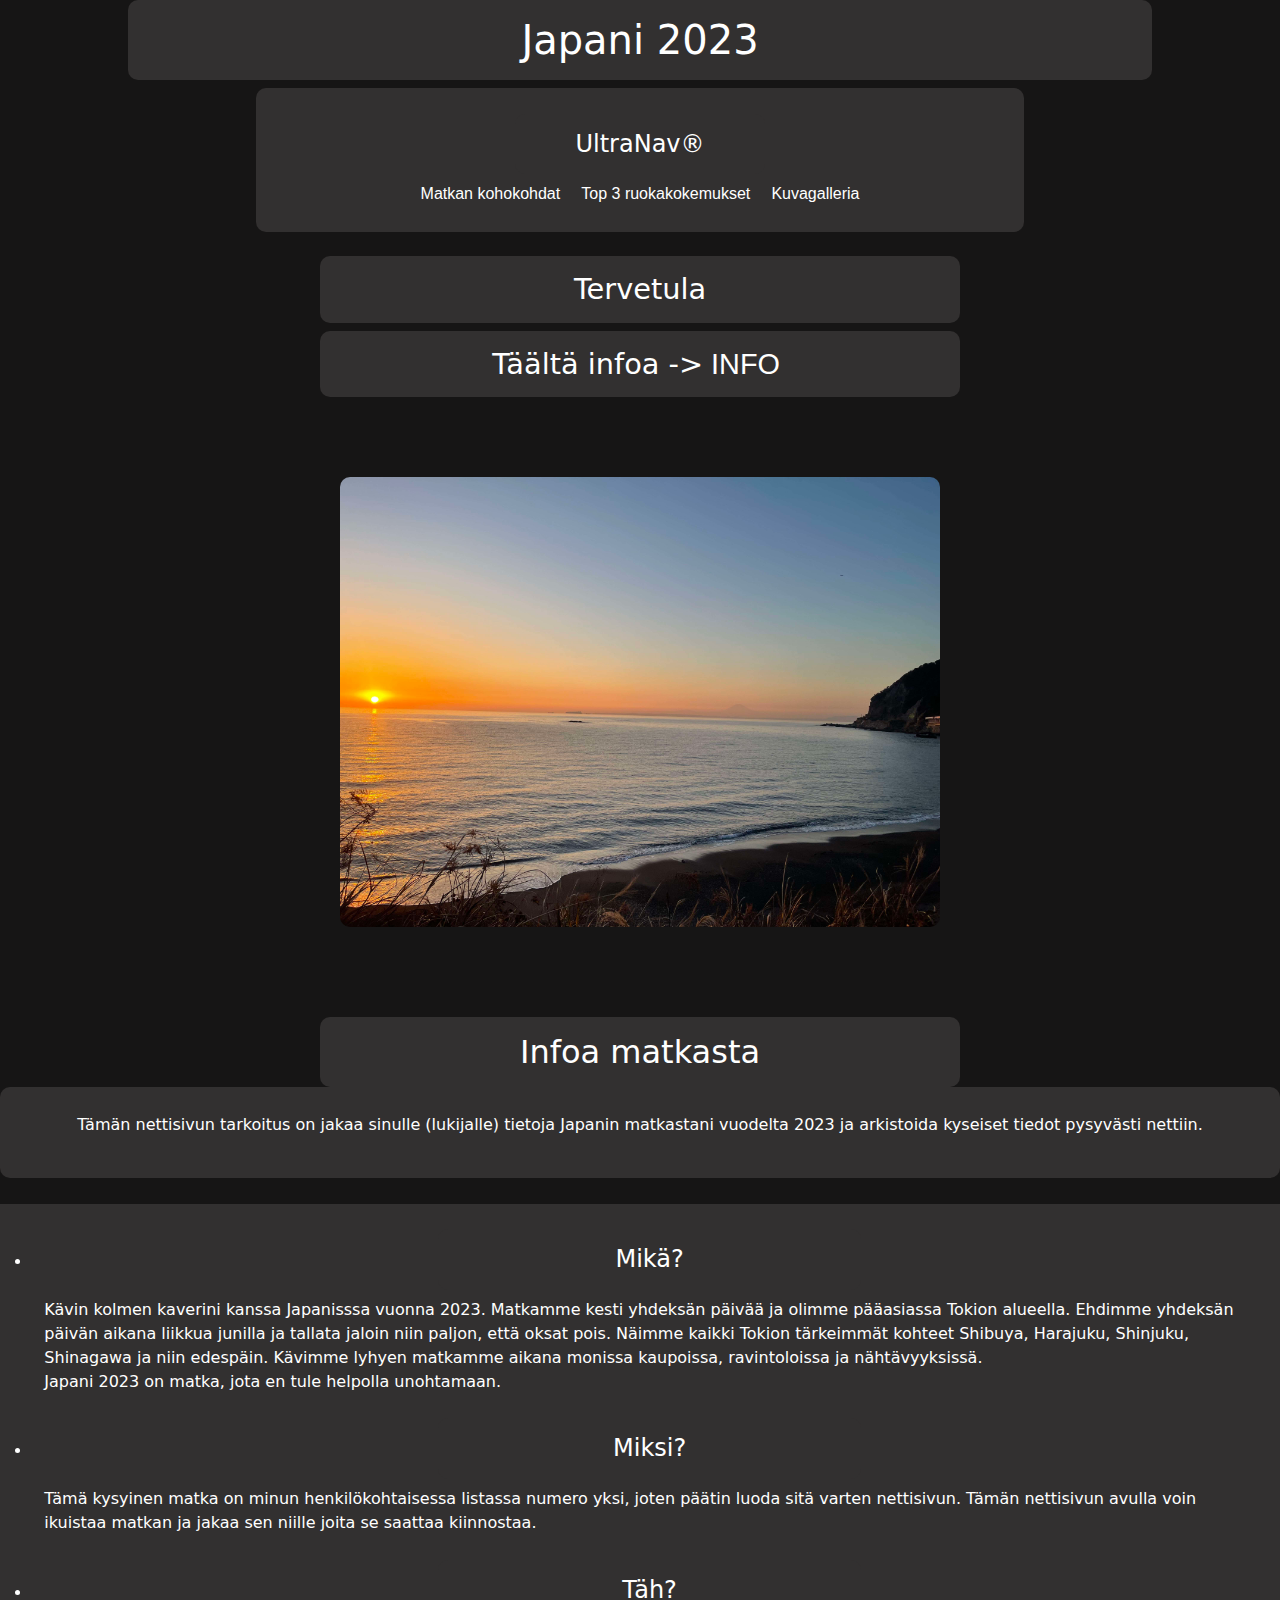
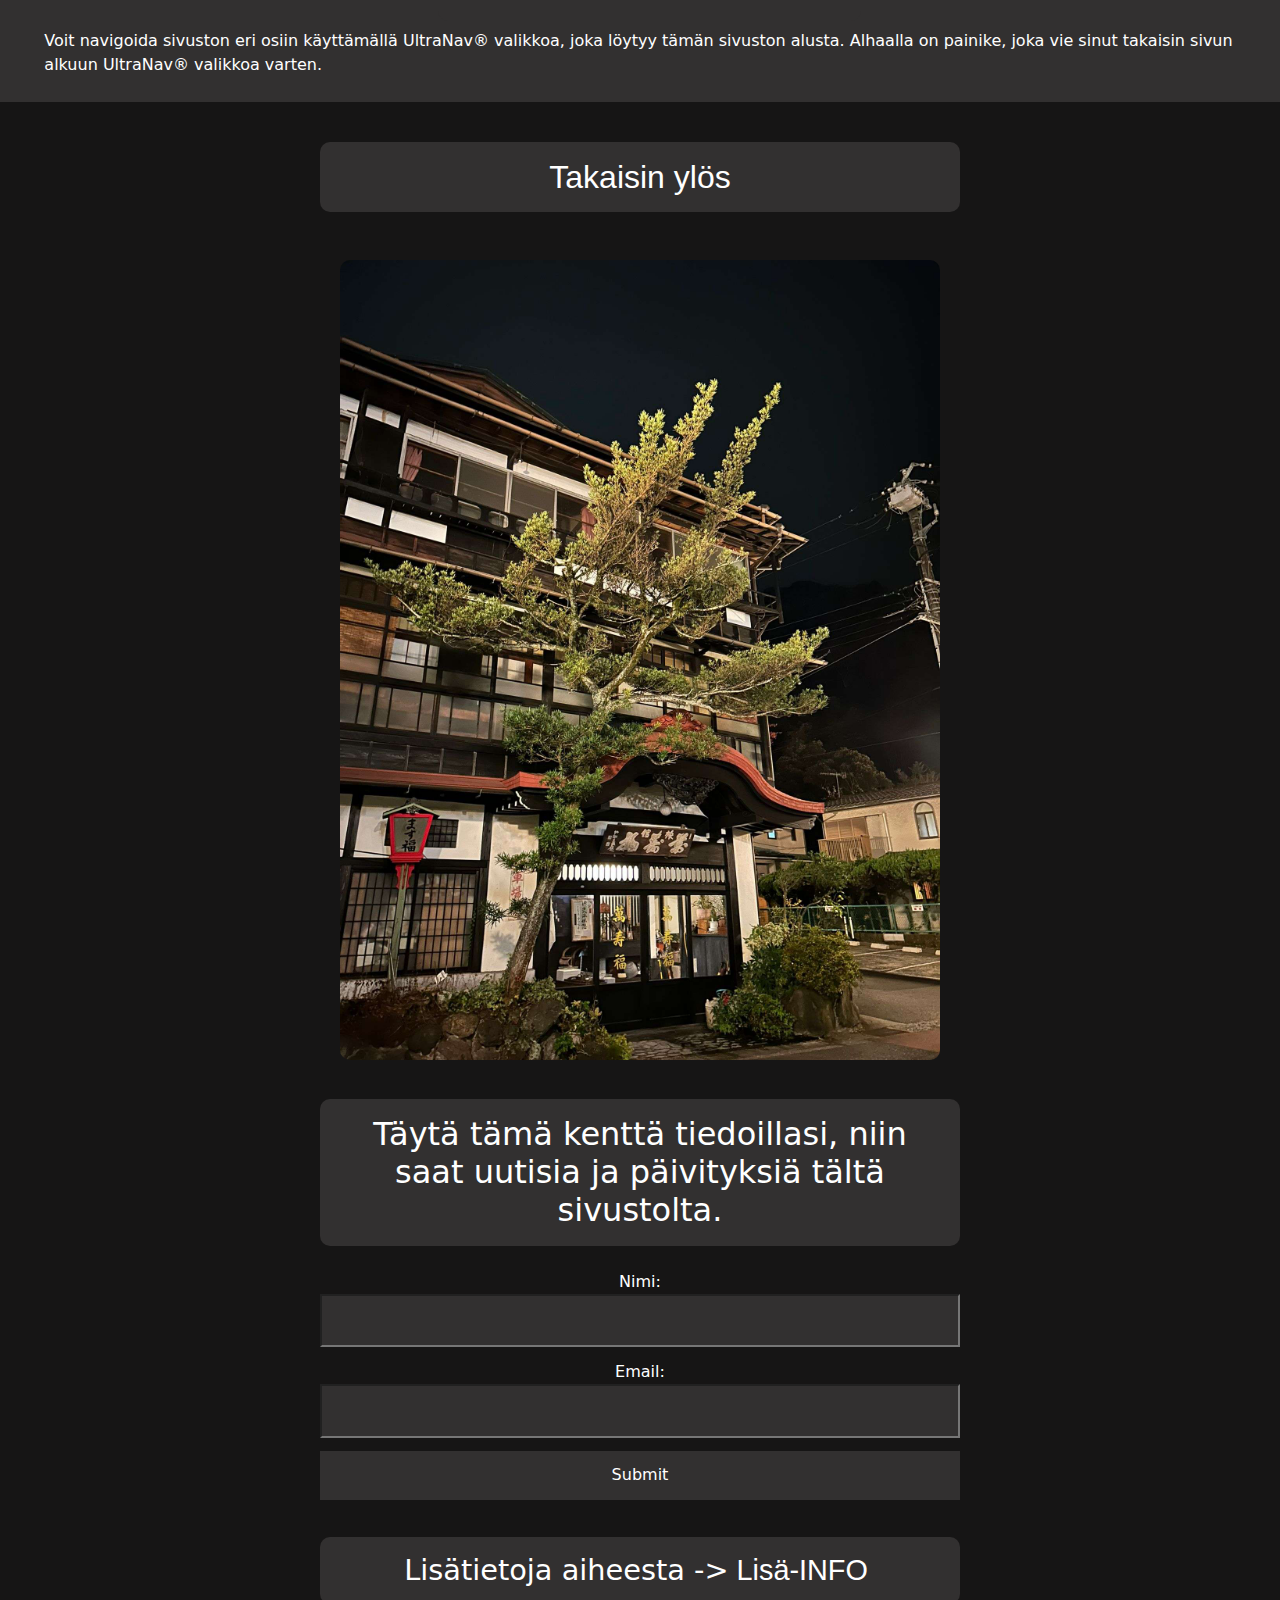
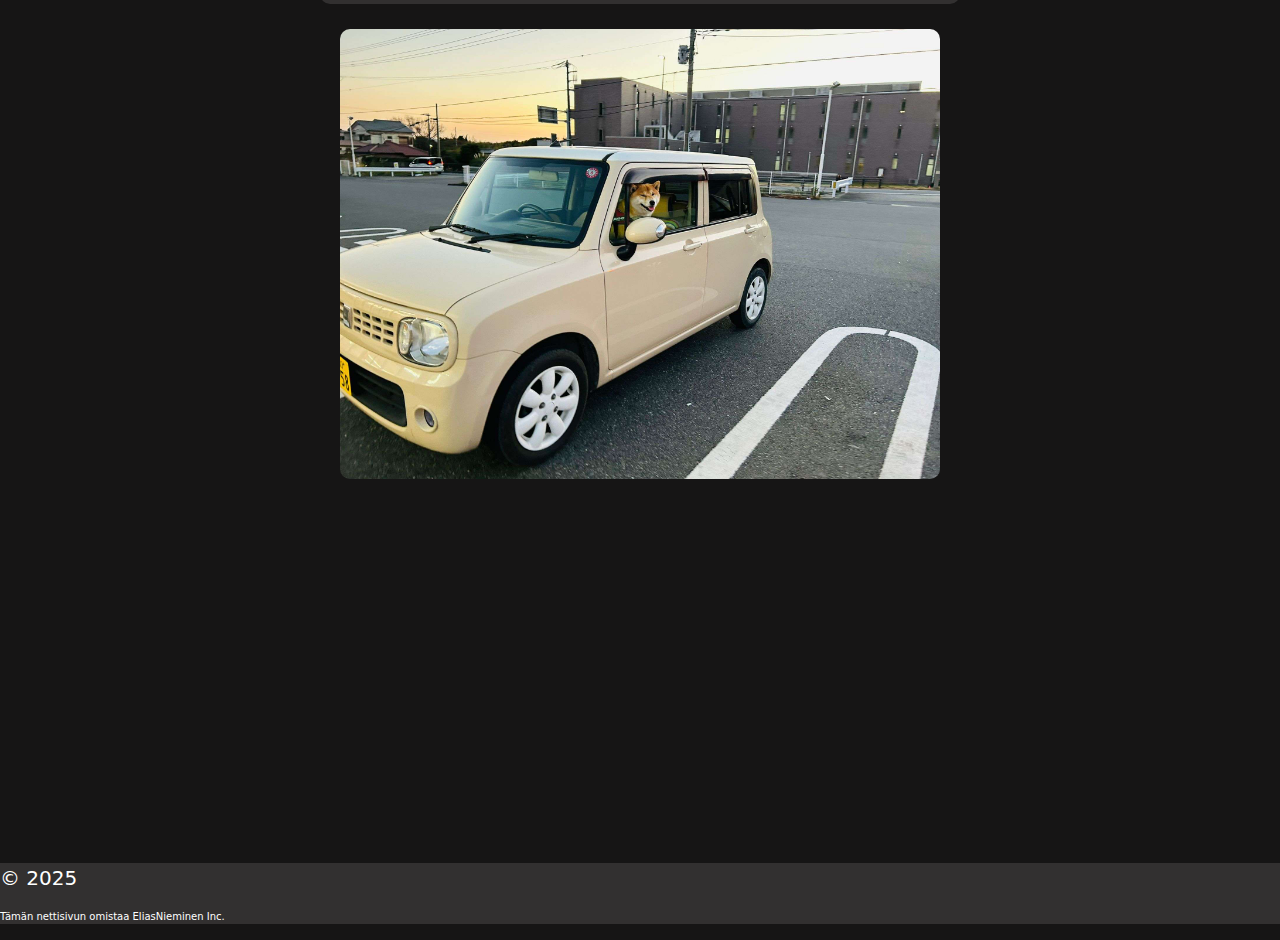
<file: WS07_Projektityö/index.html>
﻿<!DOCTYPE html>
<html lang="fi">
<head>
    <meta charset="UTF-8">
    <meta name="viewport" content="width=device-width, initial-scale=1">
    <title>Japani 2023</title>
    <link href="styles/styles.css" rel="stylesheet">
    <link href="https://cdn.jsdelivr.net/npm/bootstrap@5.3.8/dist/css/bootstrap.min.css" rel="stylesheet">
</head>
<body>
    <script src=https://cdn.jsdelivr.net/npm/bootstrap@5.3.8/dist/js/bootstrap.bundle.min.js></script>
    <section id="nav">
    <h1>Japani 2023</h1>
    <div class="hover">
        <nav>
        <h4 style="text-align: center;">UltraNav®</h4>
            <a href="index–sivu-2.html">Matkan kohokohdat</a>
            <a href="index-sivu-3.html">Top 3 ruokakokemukset</a>
            <a href="index-sivu-4.html">Kuvagalleria</a>
    </nav><br>
    </div>
</section>
    <h6>Tervetula</h6>
    <div class="hover">
    <h6>Täältä infoa -><a href="#info">INFO</a></h6>
    </div>
        <img src="images/IMG_3045.jpg" alt="ranta" height="300" width="600" class="img1">
    <section id="info">
    <h2 style="margin: auto;">Infoa matkasta</h2>
    </section>
    <div class="yeah">
        <p style="color: white;">Tämän nettisivun tarkoitus on jakaa sinulle (lukijalle) tietoja Japanin matkastani 
        vuodelta 2023 ja arkistoida kyseiset tiedot pysyvästi nettiin.
        </p>
    </div>
    <ul>
        <li><h4>Mikä?</h4>
        Kävin kolmen kaverini kanssa Japanisssa vuonna 2023. Matkamme kesti yhdeksän päivää ja olimme pääasiassa Tokion alueella.
        Ehdimme yhdeksän päivän aikana liikkua junilla ja tallata jaloin niin paljon, että oksat pois. Näimme kaikki Tokion tärkeimmät kohteet
        Shibuya, Harajuku, Shinjuku, Shinagawa ja niin edespäin. Kävimme lyhyen matkamme aikana monissa kaupoissa, ravintoloissa ja nähtävyyksissä. <br>
        Japani 2023 on matka, jota en tule helpolla unohtamaan.</li>
        <li><h4>Miksi?</h4>
        Tämä kysyinen matka on minun henkilökohtaisessa listassa numero yksi, joten päätin luoda sitä varten nettisivun. Tämän nettisivun avulla voin
        ikuistaa matkan ja jakaa sen niille joita se saattaa kiinnostaa.</li>
        <li><h4>Täh?</h4>
        Voit navigoida sivuston eri osiin käyttämällä UltraNav® valikkoa, joka löytyy tämän sivuston alusta.
        Alhaalla on painike, joka vie sinut takaisin sivun alkuun UltraNav® valikkoa varten.</li>
    </ul><br>
    <div class="hover">
    <h2 style="margin: auto;"><a href="#nav">Takaisin ylös</a></h2><br><br></div> 
    <img src="images/jabong.jpg" alt="talo" width="600" height="300" class="talo">
        <h2 style="margin: auto;">Täytä tämä kenttä tiedoillasi, niin saat uutisia ja päivityksiä tältä sivustolta.</h2><br>
    
    <form>
      <label for="name">Nimi:</label>
      <input type="text" id="name" name="name">
      <label for="email">Email:</label>
      <input type="email" id="email" name="email">
      <input type="submit" value="Submit">
    </form>
    <br>
    <div class="hover">
    <h6>Lisätietoja aiheesta -><a href="https://www.youtube.com/watch?v=uOdm7-YMoUU&list=RDuOdm7-YMoUU&start_radio=1" target="_blank" rel="noopener">Lisä-INFO</a></h6> 
    </div>
    <img src="images/jabong-dog.jpg" alt="koira" width="600" height="300" class="koira">  
    <footer>
        <p style="font-size: 20px;">© 2025</p>   
        <p style="font-size: 10px">Tämän nettisivun omistaa EliasNieminen Inc.</p>
    </footer>
</body>
</html>
</file>
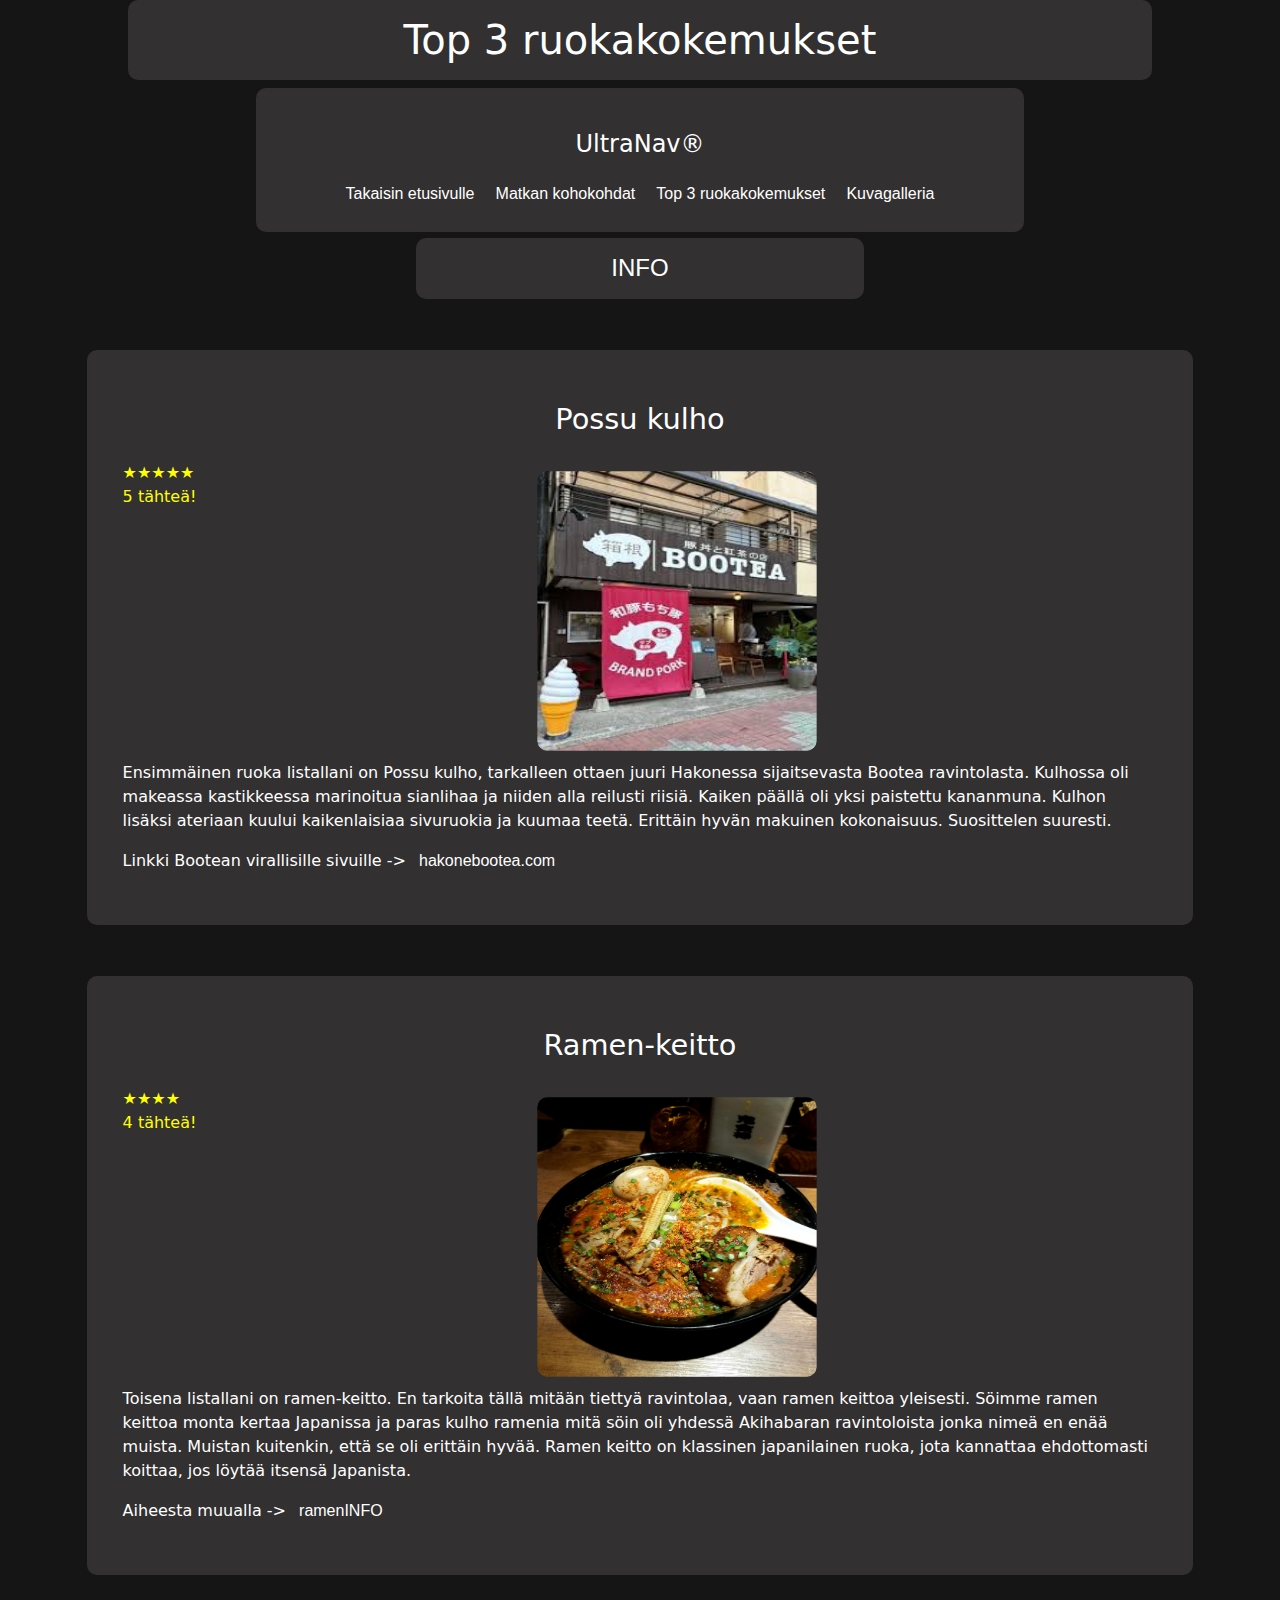
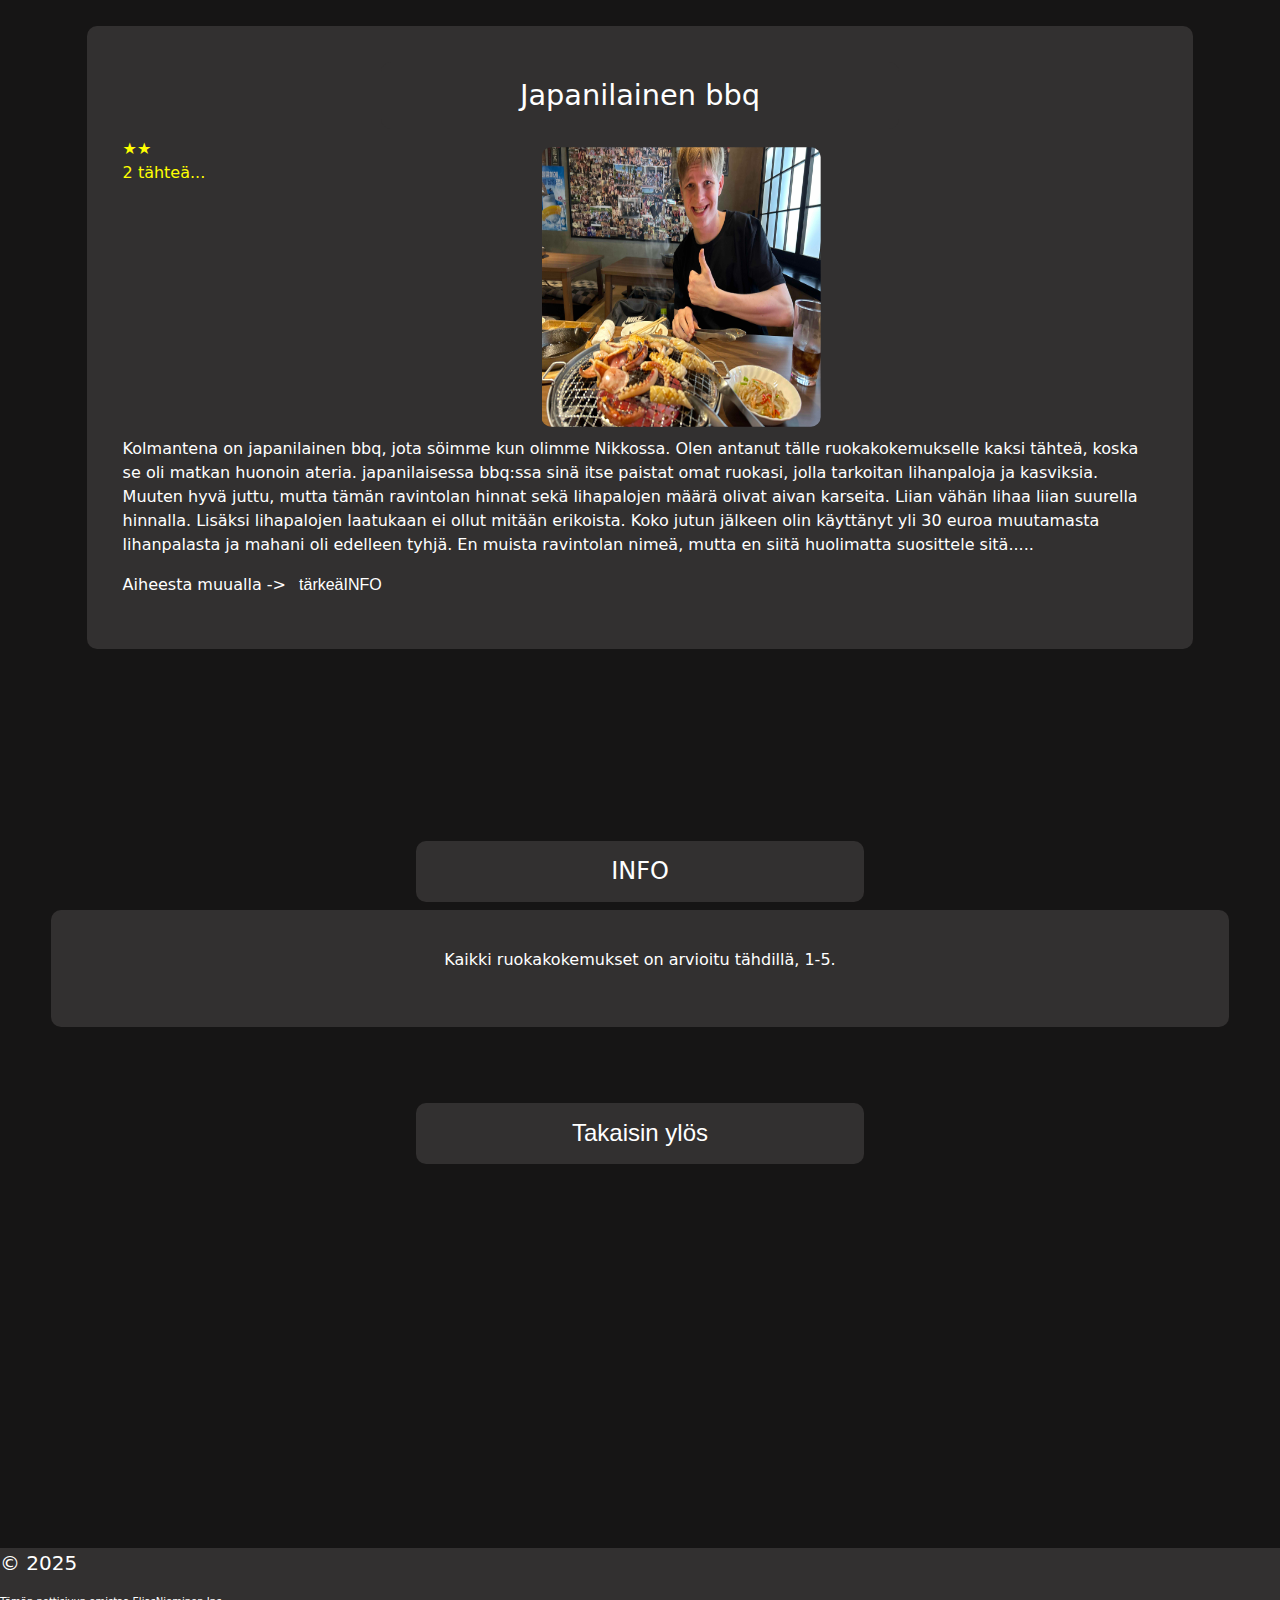
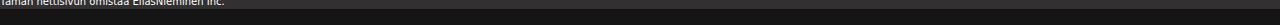
<file: WS07_Projektityö/index-sivu-3.html>
﻿<!DOCTYPE html>
<html lang="fi">
<head>
    <meta charset="UTF-8">
    <meta name="viewport" content="width=device-width, initial-scale=1.0">
    <title>Japani 2023: Top 3 ruokakokemukset</title>
    <link href="styles/styles.css" rel="stylesheet">
    <link href="https://cdn.jsdelivr.net/npm/bootstrap@5.3.8/dist/css/bootstrap.min.css" rel="stylesheet">
</head>
<body>
    <script src=https://cdn.jsdelivr.net/npm/bootstrap@5.3.8/dist/js/bootstrap.bundle.min.js></script>
    <section id="#top">
    <h1>Top 3 ruokakokemukset</h1> 
    <div class="hover">
    <nav>
        <h4 style="text-align: center;">UltraNav®</h4>
        <a href="index.html">Takaisin etusivulle</a>
        <a href="index–sivu-2.html">Matkan kohokohdat</a>
        <a href="index-sivu-3.html">Top 3 ruokakokemukset</a>
        <a href="index-sivu-4.html">Kuvagalleria</a>
    </nav>
    </div>
</section>
    <div class="hover">
        <div class="m">
        <h4><a href="#ruokainfo">INFO</a></h4>
        </div>
    </div>
        <div class="top3">
            <div class="ruoka-teksti">
            <h6>Possu kulho</h6>
            <div class="rate">
            <p style="color: yellow;">★★★★★ <br> 5 tähteä!</p>
            </div>
            <img src="images/bootea.jpg" alt="Bootea" width="300" height="300" class="bootea">
                <p>Ensimmäinen ruoka listallani on Possu kulho, tarkalleen ottaen juuri Hakonessa sijaitsevasta Bootea ravintolasta.
                Kulhossa oli makeassa kastikkeessa marinoitua sianlihaa ja niiden alla reilusti riisiä. Kaiken päällä oli yksi paistettu kananmuna.
                Kulhon lisäksi ateriaan kuului kaikenlaisiaa sivuruokia ja kuumaa teetä. Erittäin hyvän makuinen kokonaisuus. Suosittelen suuresti.
                </p>
                <div class="hover">
                <p>Linkki Bootean virallisille sivuille -> <a href="https://hakonebootea.com/" target="_blank" rel="noopener">hakonebootea.com</a></p>
            </div>
            </div>
        </div>

    <div class="top3">
        <div class="ruoka-teksti">
            <h6>Ramen-keitto</h6>
            <div class="rate">
                <p style="color: yellow;">★★★★ <br> 4 tähteä!</p>
            </div>
            <img src="images/ramen.jpg" alt="Ramen" width="300" height="300" class="ramen">
                <p>Toisena listallani on ramen-keitto. En tarkoita tällä mitään tiettyä ravintolaa, vaan ramen keittoa yleisesti.
                    Söimme ramen keittoa monta kertaa Japanissa ja paras kulho ramenia mitä söin oli yhdessä Akihabaran ravintoloista jonka nimeä
                    en enää muista. Muistan kuitenkin, että se oli erittäin hyvää. Ramen keitto on klassinen japanilainen ruoka, jota kannattaa ehdottomasti
                    koittaa, jos löytää itsensä Japanista.
                </p>
                <div class="hover">
                <p>Aiheesta muualla -> <a href="https://www.namajapan.tv/ramenblog/namajapans-top-10-ramen-in-japan-to-eat-before-you-die" target="_blank" rel="noopener">ramenINFO</a></p>
                </div>
        </div>
    </div>

    <div class="top3">
        <div class="ruoka-teksti">
            <h6>Japanilainen bbq</h6>
            <div class="rate">
                <p style="color: yellow;">★★ <br> 2 tähteä...</p>
            </div>
            <img src="images/goop.jpg" alt="Ramen" width="300" height="300" class="ramen">
                <p>Kolmantena on japanilainen bbq, jota söimme kun olimme Nikkossa. Olen antanut tälle ruokakokemukselle kaksi tähteä,
                    koska se oli matkan huonoin ateria. japanilaisessa bbq:ssa sinä itse paistat omat ruokasi, jolla tarkoitan lihanpaloja ja kasviksia.
                    Muuten hyvä juttu, mutta tämän ravintolan hinnat sekä lihapalojen määrä olivat aivan karseita. Liian vähän lihaa liian suurella
                    hinnalla. Lisäksi lihapalojen laatukaan ei ollut mitään erikoista. Koko jutun jälkeen olin käyttänyt yli 30 euroa muutamasta lihanpalasta
                    ja mahani oli edelleen tyhjä. En muista ravintolan nimeä, mutta en siitä huolimatta suosittele sitä.....
                </p>
                <div class="hover">
                <p>Aiheesta muualla -> <a href="https://www.terveyskirjasto.fi/dlk00608" target="_blank" rel="noopener">tärkeäINFO</a></p>
                </div>
        </div>
    </div>
        <section id="ruokainfo">
            <h4 style="margin-top:15%;">INFO</h4>
            <div class="ruoka-teksti">
            <p style="text-align: center;">Kaikki ruokakokemukset on arvioitu tähdillä, 1-5.</p>
            </div>
        </section>

    <div class="hover">
        <h4 style="margin-top: 6%;"><a href="#top">Takaisin ylös</a></h4>
    </div>

    <footer>
        <p style="font-size: 20px;">© 2025</p>   
        <p style="font-size: 10px">Tämän nettisivun omistaa EliasNieminen Inc.</p>
    </footer>   

</body>
</html>
</file>
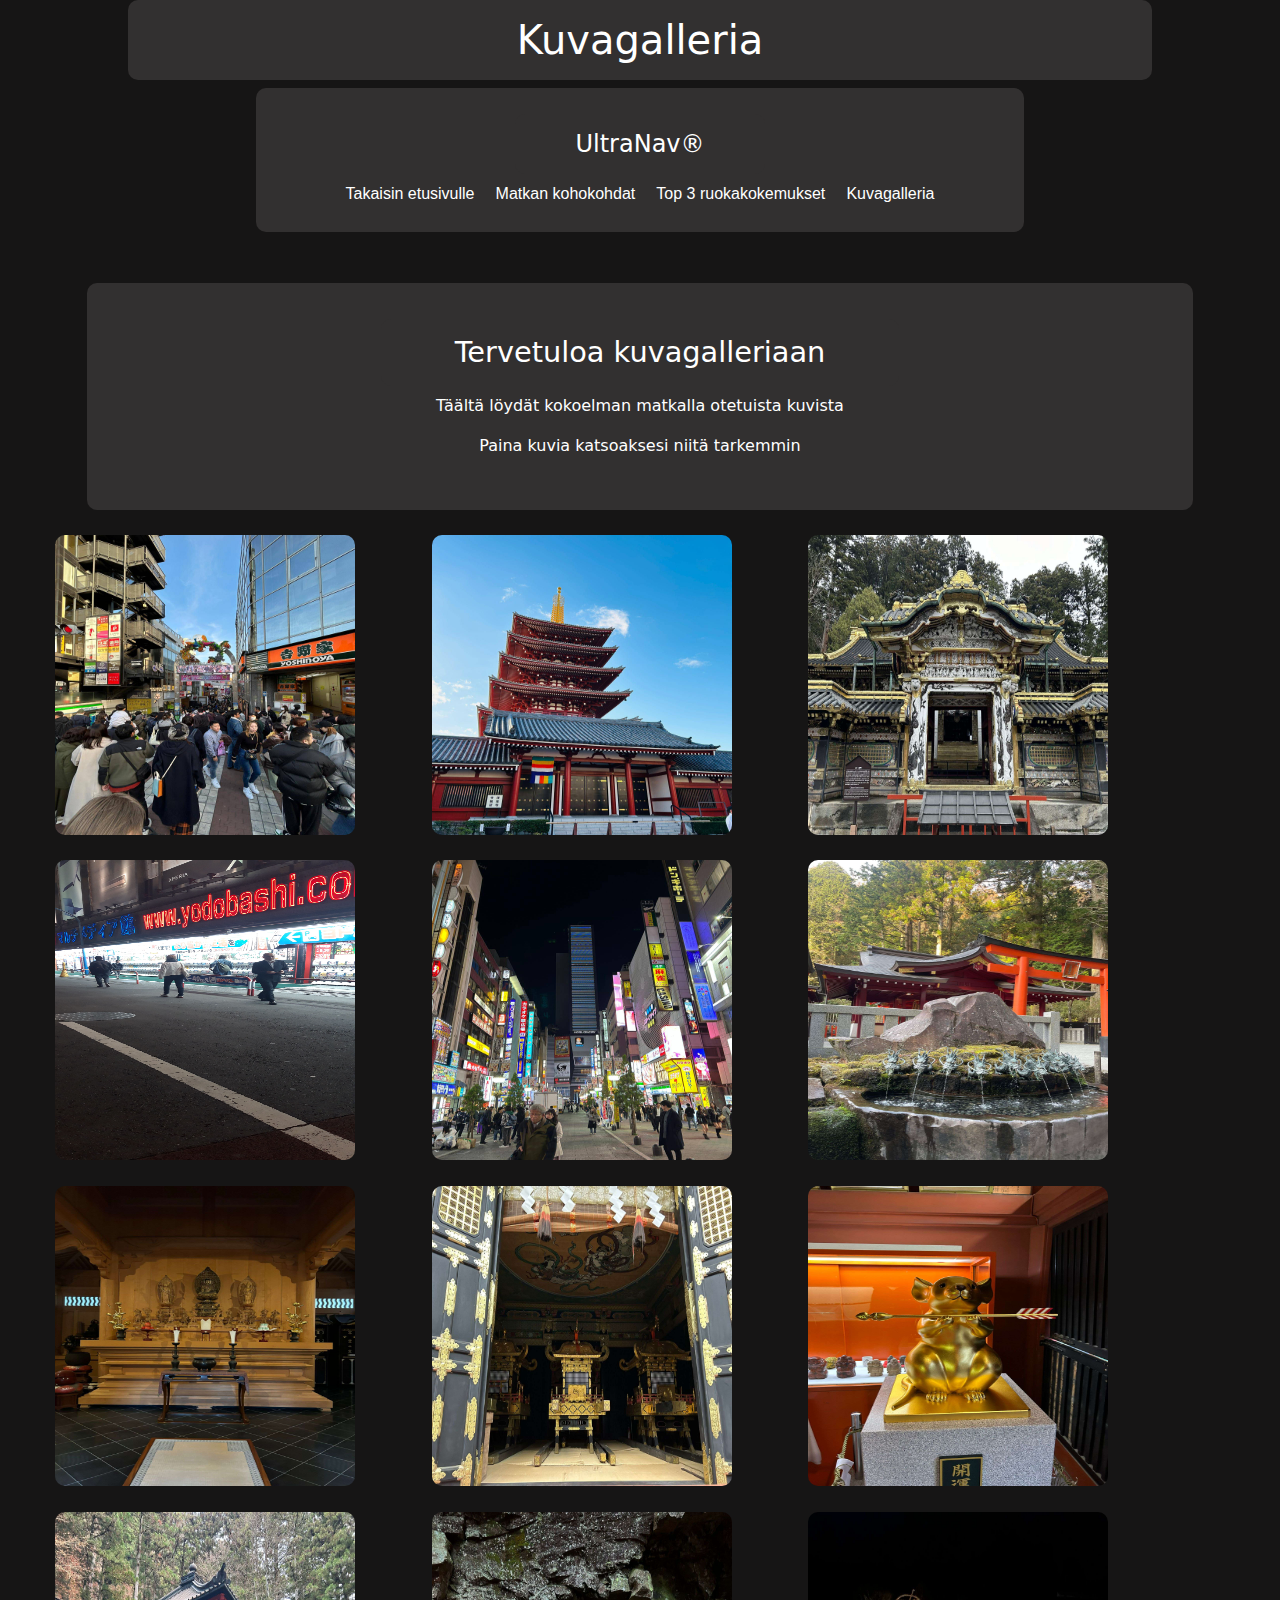
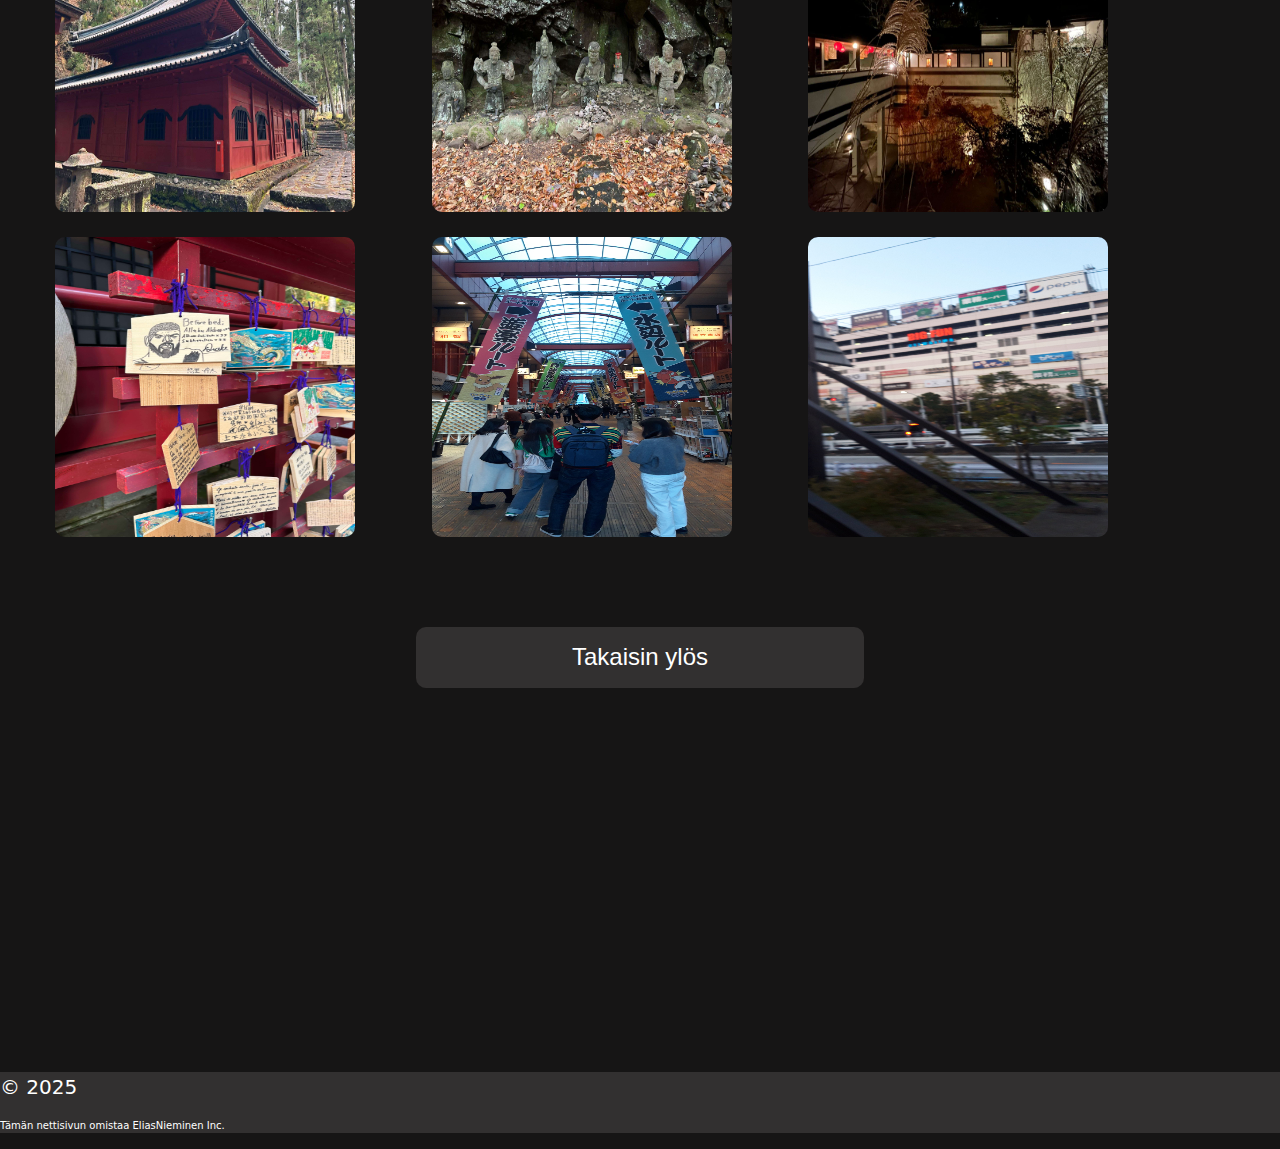
<file: WS07_Projektityö/index-sivu-4.html>
﻿<!DOCTYPE html>
<html lang="fi">
<head>
    <meta charset="UTF-8">
    <meta name="viewport" content="width=device-width, initial-scale=1.0">
    <title>Japani 2023: Kuvagalleria</title>
    <link href="styles/styles.css" rel="stylesheet">
    <link href="https://cdn.jsdelivr.net/npm/bootstrap@5.3.8/dist/css/bootstrap.min.css" rel="stylesheet">
</head>
<body>
    <script src=https://cdn.jsdelivr.net/npm/bootstrap@5.3.8/dist/js/bootstrap.bundle.min.js></script>
    <section id="#top">
    <h1>Kuvagalleria</h1>
    <div class="hover">
    <nav>
        <h4 style="text-align: center;">UltraNav®</h4>
        <a href="index.html">Takaisin etusivulle</a>
        <a href="index–sivu-2.html">Matkan kohokohdat</a>
        <a href="index-sivu-3.html">Top 3 ruokakokemukset</a>
        <a href="index-sivu-4.html">Kuvagalleria</a>
    </nav>
    </div>
    </section>
    <div class="top3">
        <div class="ruoka-teksti">
            <h6>Tervetuloa kuvagalleriaan</h6>
            <p style="text-align: center;">Täältä löydät kokoelman matkalla otetuista kuvista</p>
            <p style="text-align: center;">Paina kuvia katsoaksesi niitä tarkemmin</p>
        </div>
    </div>
    <div class="kuvat">
        <div class="japani">
        <a href="images/IMG-20231216-WA0279.jpg" target="_blank">
            <img src="images/IMG-20231216-WA0279.jpg" alt="japani takeshita" width="300" height="300" class="japanimg"></a>
        </div>
        <div class="japani">
            <a href="images/japan1.jpg" target="_blank">
            <img src="images/japan1.jpg" alt="japani temppeli" width="300" height="300" class="japanimg"></a>
        </div>
        <div class="japani">
            <a href="images/japani3.jpg" target="_blank">
            <img src="images/japani3.jpg" alt="japani hauta" width="300" height="300" class="japanimg"></a>
        </div>
        <div class="japani">
            <a href="images/japani13.jpg" target="_blank">
            <img src="images/japani13.jpg" alt="japani yodobashi" width="300" height="300" class="japanimg"></a>
        </div>
        <div class="japani">
            <a href="images/japan2.jpg" target="_blank">
                <img src="images/japan2.jpg" alt="japani shinjuku" width="300" height="300" class="japanimg">
            </a>
        </div>
        <div class="japani">
            <a href="images/japani4.jpg" target="_blank">
                <img src="images/japani4.jpg" alt="japani temppeli2" width="300" height="300" class="japanimg">
            </a>
        </div>
        <div class="japani">
            <a href="images/japani5.jpg" target="_blank">
                <img src="images/japani5.jpg" alt="japani alttari" width="300" height="300" class="japanimg">
            </a>
        </div>
        <div class="japani">
            <a href="images/japani6.jpg" target="_blank">
                <img src="images/japani6.jpg" alt="japani palankiini" width="300" height="300" class="japanimg">
            </a>
        </div>
        <div class="japani">
            <a href="images/japani7.jpg" target="_blank">
                <img src="images/japani7.jpg" alt="japani rotta" width="300" height="300" class="japanimg">
            </a>
        </div>
        <div class="japani">
            <a href="images/japani8.jpg" target="_blank">
                <img src="images/japani8.jpg" alt="japani temppeli3" width="300" height="300" class="japanimg">
            </a>
        </div>
        <div class="japani">
            <a href="images/japani9.jpg" target="_blank">
                <img src="images/japani9.jpg" alt="japani kivipatsaat" width="300" height="300" class="japanimg">
            </a>
        </div>
        <div class="japani">
            <a href="images/japani10.jpg" target="_blank">
                <img src="images/japani10.jpg" alt="japani onsen" width="300" height="300" class="japanimg">
            </a>
        </div>
        <div class="japani">
            <a href="images/japani11.jpg" target="_blank">
                <img src="images/japani11.jpg" alt="japani drake" width="300" height="300" class="japanimg">
            </a>
        </div>
        <div class="japani">
            <a href="images/japani12.jpg" target="_blank">
                <img src="images/japani12.jpg" alt="japani kaupat" width="300" height="300" class="japanimg">
            </a>
        </div>
        <div class="japani">
            <a href="images/japani14.jpg" target="_blank">
                <img src="images/japani14.jpg" alt="japani big fun" width="300" height="300" class="japanimg">
            </a>
        </div>
    </div>

    <div class="hover">
        <h4 style="margin-top: 6%;"><a href="#top">Takaisin ylös</a></h4>
    </div>
         <footer>
        <p style="font-size: 20px;">© 2025</p>   
        <p style="font-size: 10px">Tämän nettisivun omistaa EliasNieminen Inc.</p>
    </footer>
</body>
</html>
</file>
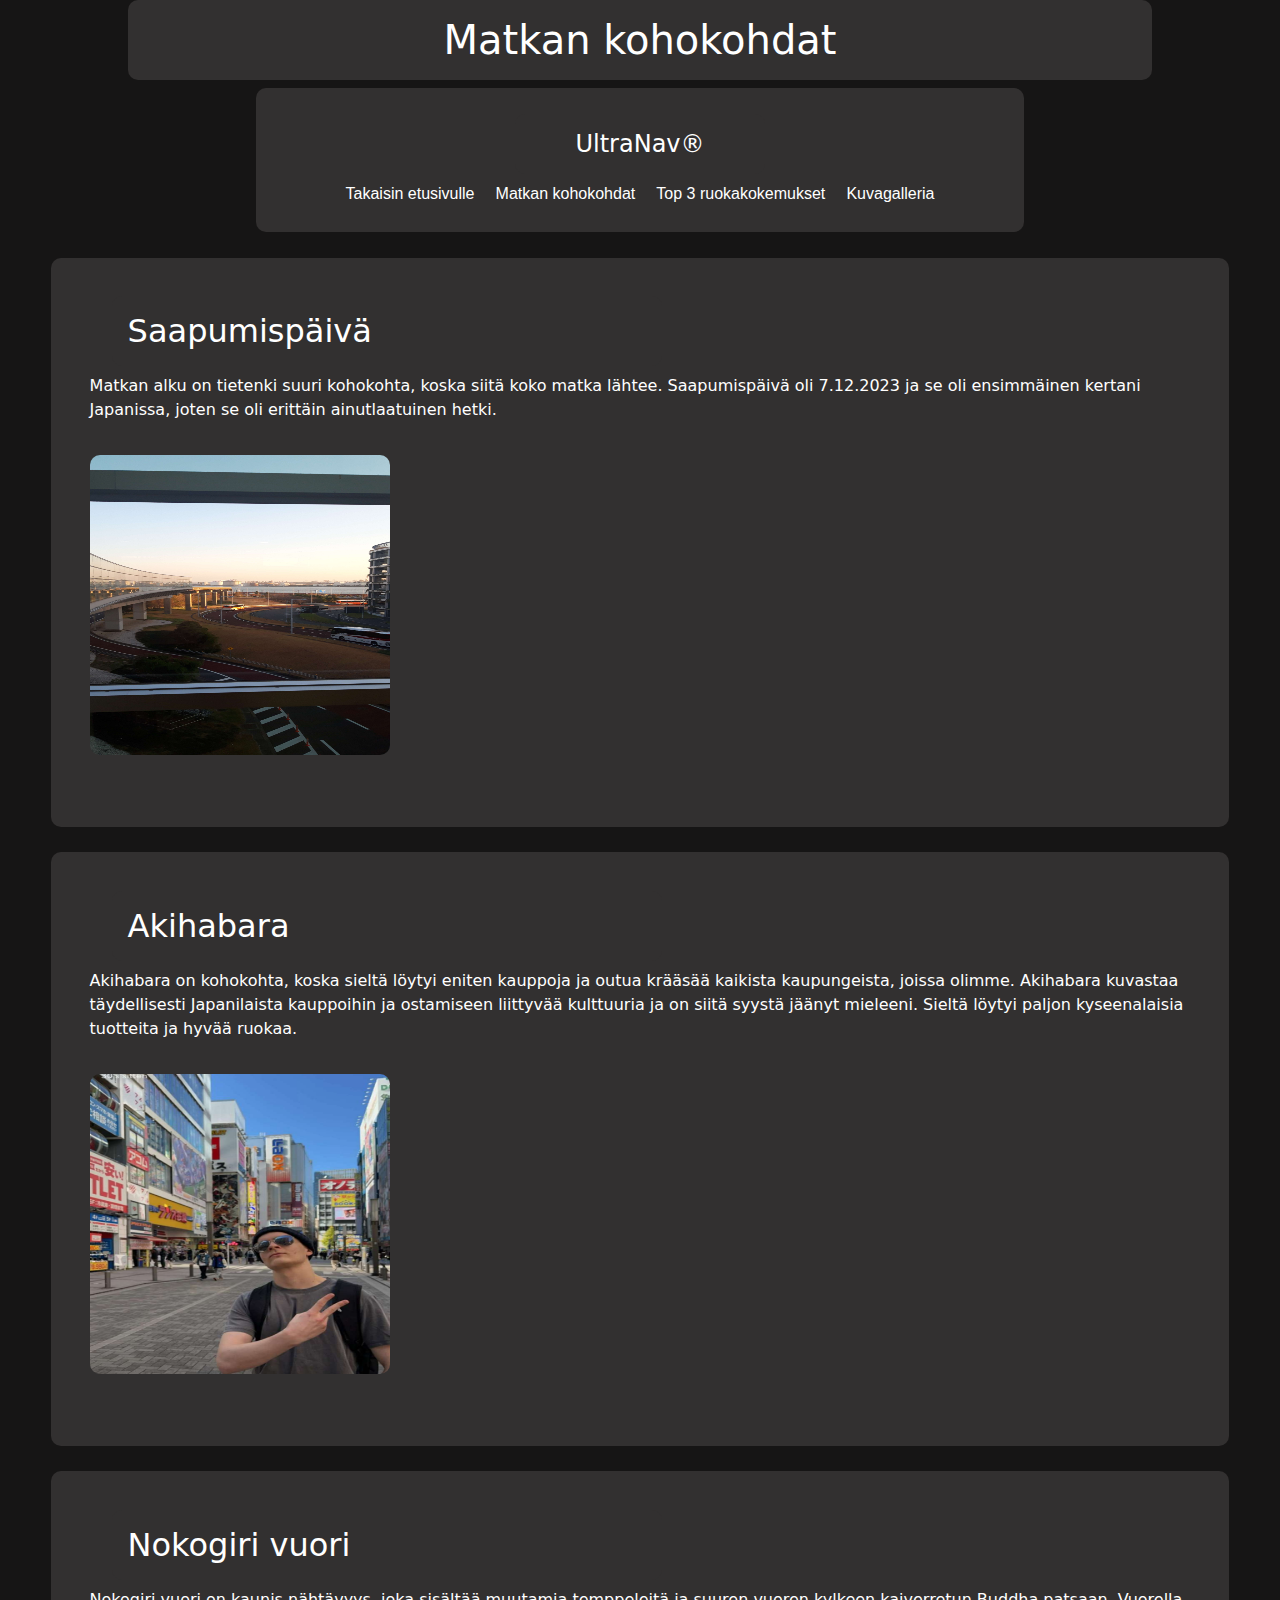
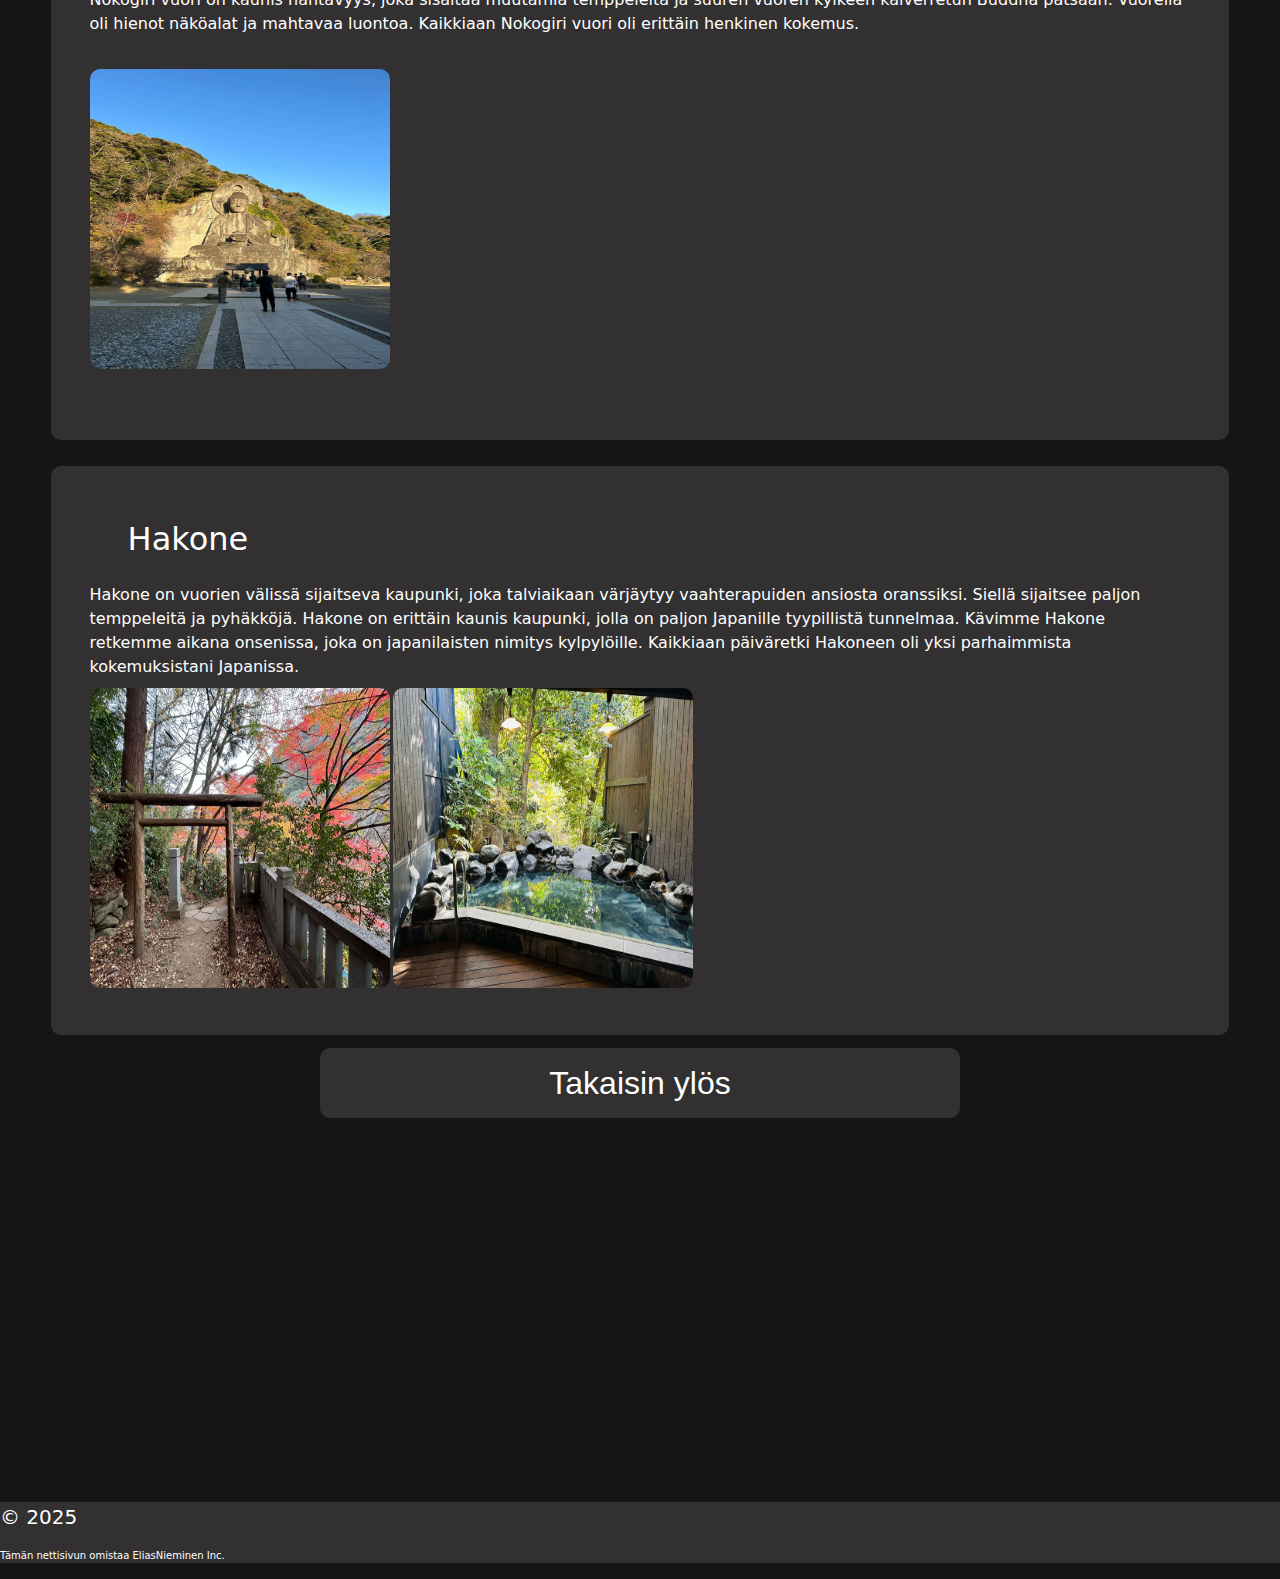
<file: WS07_Projektityö/index–sivu-2.html>
﻿<!DOCTYPE html>
<html lang="fi">
<head>
    <meta charset="UTF-8">
    <meta name="viewport" content="width=device-width, initial-scale=1.0">
    <title>Japani 2023: Kohokohdat</title>
    <link href="styles/styles.css" rel="stylesheet">
    <link href="https://cdn.jsdelivr.net/npm/bootstrap@5.3.8/dist/css/bootstrap.min.css" rel="stylesheet">
</head>
<body>
    <script src=https://cdn.jsdelivr.net/npm/bootstrap@5.3.8/dist/js/bootstrap.bundle.min.js></script>
    <section id="top">
        <h1>Matkan kohokohdat</h1>
    </section>  
    <div class="hover">
    <nav>
        <h4 style="text-align: center;">UltraNav®</h4>
        <a href="index.html">Takaisin etusivulle</a>
        <a href="index–sivu-2.html">Matkan kohokohdat</a>
        <a href="index-sivu-3.html">Top 3 ruokakokemukset</a>
        <a href="index-sivu-4.html">Kuvagalleria</a>
    </nav>
    </div>

    <div class="matka-teksti">
        <h2 style="text-align: left;">Saapumispäivä</h2>
        Matkan alku on tietenki suuri kohokohta, koska siitä koko matka lähtee. Saapumispäivä oli 7.12.2023 ja se oli ensimmäinen kertani Japanissa,
        joten se oli erittäin ainutlaatuinen hetki. 
        <img src="images/ekapäivä.jpg" alt="eka päivä" width="300" height="300" class="arrival">
    </div>

    <div class="matka-teksti">
        <h2 style="text-align: left;">Akihabara</h2>
        Akihabara on kohokohta, koska sieltä löytyi eniten kauppoja ja outua krääsää kaikista kaupungeista, joissa olimme.
        Akihabara kuvastaa täydellisesti Japanilaista kauppoihin ja ostamiseen liittyvää kulttuuria ja on siitä syystä jäänyt mieleeni.
        Sieltä löytyi paljon kyseenalaisia tuotteita ja hyvää ruokaa.
        <img src="images/akihabara.jpg" alt="akihabara" width="300" height="300" class="arrival">
    </div>

    <div class="matka-teksti">
        <h2 style="text-align: left;">Nokogiri vuori</h2>
        Nokogiri vuori on kaunis nähtävyys, joka sisältää muutamia temppeleitä ja suuren vuoren kylkeen kaiverretun Buddha patsaan.
        Vuorella oli hienot näköalat ja mahtavaa luontoa. Kaikkiaan Nokogiri vuori oli erittäin henkinen kokemus. 
        <div class="themeal">
            <img src="images/nokogiri.jpg" alt="nokogiri" width="300" height="300" class="arrival">
        </div>
    </div>

    <div class="matka-teksti">
        <h2 style="text-align: left;">Hakone</h2>
        Hakone on vuorien välissä sijaitseva kaupunki, joka talviaikaan värjäytyy vaahterapuiden ansiosta oranssiksi.
        Siellä sijaitsee paljon temppeleitä ja pyhäkköjä. Hakone on erittäin kaunis kaupunki, jolla on paljon Japanille tyypillistä tunnelmaa. 
        Kävimme Hakone retkemme aikana onsenissa, joka on japanilaisten nimitys kylpylöille. Kaikkiaan päiväretki Hakoneen oli yksi
        parhaimmista kokemuksistani Japanissa.
        <div class="sideb">
            <div class="float">
                <img src="images/hakone1.jpg" alt="hakone maisemat" width="300" height="300" class="hakone1">
            </div>
            <div class="float">
                <img src="images/hakone2.jpg" alt="hakone onsen" width="300" height="300" class="hakone2">
            </div>
        </div>
    </div>
    <div class="hover">
    <h2 style="margin: auto;"><a href="#top">Takaisin ylös</a></h2>
    </div>
         <footer>
        <p style="font-size: 20px;">© 2025</p>   
        <p style="font-size: 10px">Tämän nettisivun omistaa EliasNieminen Inc.</p>
    </footer>
</body>
</html>
</file>
<file: WS02_CSS/styles/style.css>
p {
    color: blue;
}
body {
    background-color: magenta;
    font-family:'Franklin Gothic Medium', 'Arial Narrow', Arial, sans-serif;
}
h1 {
    font-size: 3em;
    margin: 40px;
}
li {
    color: yellowgreen;
    font-size: 1em;
    padding: 10px;
    margin: 20px; 
}
th {
    color: gold;
    padding: 10px;
    margin: 20px;
}
td { 
    color: lime;
    padding: 20px;
    margin: 20px;
}
table {
    width: 100%;
    border-collapse: collapse;
}
th, td {
    border: 3px solid #000fb8;
}
th {
    background-color: #15e6b1;
}
td {
    background-color: #c26b6b;
}
form {
    color: aquamarine;
    padding: 67px;
    margin: 30px;
    font-size: 30px;
    font-family: sans-serif;
    font-weight: bolder;
    display: flex;
    flex-direction: column;
    gap:unset;
}
input[type="submit"] {
    background-color: green;
    color: red;
    margin: 20px;
    border: none;
    border-radius: 4px;
    cursor: pointer;
}
input[type="email"] {
    background-color: aquamarine;
    border-width: 40px;
    border-color: black;
}
input[type="text"] {
    background-color: blue;
    border-width: 40px;
    border-color: black;
}
input[type="submit"]:hover {
    background-color: burlywood;
    color: burlywood;
}
</file>
<file: WS04_Layout/styles/style.css>
p {
    color: lime;
}
body {
    background-color: black;
    font-family:'Franklin Gothic Medium', 'Arial Narrow', Arial, sans-serif;
}

h1 {
    font-size: 5em;
}
li {
    color: darkmagenta;
    font-size: 2em;
    padding: 10px;
    margin: 20px; 
}
th {
    color: lime;
    padding: 10px;
    margin: 20px;
}
td { 
    color: lime;
    padding: 20px;
    margin: 20px;
}
table {
    width: 100%;
    border-collapse: collapse;
}
th, td {
    border: 4px solid darkmagenta;
}
th {
    background-color: black;
}
td {
    background-color: black;
}
form {
    color: darkmagenta;
    padding: 67px;
    margin: 30px;
    font-size: 30px;
    font-family: sans-serif;
    font-weight: bolder;
    display: flex;
    flex-direction: column;
    gap:unset;
}
input[type="submit"] {
    background-color: darkmagenta;
    color: black;
    margin: 20px;
    border: none;
    border-radius: 4px;
    cursor: pointer;
}
input[type="email"] {
    background-color: darkmagenta;
    border-width: 40px;
    border-color: black;
}
input[type="text"] {
    background-color: darkmagenta;
    border-width: 40px;
    border-color: black;
}
input[type="submit"]:hover {
    background-color: red;
    color: red;
}
.transition-button {
    background-color: darkmagenta;
    color: black;
    padding: 10px 20px;
    border: none;
    cursor: pointer;
    transition: background-color 0.3s ease;
}
.transition-button:hover {
    background-color: black;
}

.img-div {
    position: relative;
    animation: move 1s infinite alternate;

}
@keyframes move {
    from {left: 0px;}
    to {left: 1000px;}
}
.pseudo-list li:nth-child(odd) {
    background-color: lime;
    color: black;
    text-align: center;
}
.pseudo-list li:nth-child(even) {
    background-color: darkmagenta;
    color: black;
    text-align: center;
}
.pseudo-list li:hover {
    transform: scale(1.67);
    transition-duration: 0.1s;
}
.filter-image {
    align-items: center;
    filter: contrast(100%);
    transition: filter 0.3s ease;
}
.filter-image:hover {
    filter: contrast(2000%);
}
.quote {
    position: relative;
    padding-left: 20px;
    font-style: italic;
    margin: auto;
}
.quote::before {
    content: '“';
    font-size: 40px;
    position: relative;
    left: 0;
    top: 0;
    color: darkmagenta;
}
.quote::after {
    content: '“';
    font-size: 40px;
    position: relative;
    right: 0;
    bottom: 0;
    color: darkmagenta;
}
.flex-container {
    display: flex;
    justify-content: center;
    align-items: center;
}
.box {
    background-color: lime;
    padding: 90px;
    text-align: center;
    font-size: 100px;
    border-radius: 20px;
}
.grid-container {
    display: grid;
    grid-template-columns: repeat(3, 1fr);
    grid-gap: 10px;
}
.grid-item {
    background-color: darkmagenta;
    padding: 20px;
    text-align: center;
    border-radius: 20px;
}
.responsive-box {
    padding: 20px;
    text-align: center;
    color: lime;
}
@media (max-width: 600px) {
    .responsive-box {
        background-color: lime
    }
}
@media (min-width: 601px) {
    .responsive-box {
        background-color: darkmagenta;
    }
}
</file>
<file: WS06_Bootstrap/styles/style.css>
p {
    color: lime;
}
body {
    background-color: black;
    font-family:'Franklin Gothic Medium', 'Arial Narrow', Arial, sans-serif;
}

h1 {
    font-size: 5em;
}
li {
    color: darkmagenta;
    font-size: 2em;
    padding: 10px;
    margin: 20px; 
}
th {
    color: lime;
    padding: 10px;
    margin: 20px;
}
td { 
    color: lime;
    padding: 20px;
    margin: 20px;
}
table {
    width: 100%;
    border-collapse: collapse;
}
th, td {
    border: 4px solid darkmagenta;
}
th {
    background-color: black;
}
td {
    background-color: black;
}
form {
    color: darkmagenta;
    padding: 67px;
    margin: 30px;
    font-size: 30px;
    font-family: sans-serif;
    font-weight: bolder;
    display: flex;
    flex-direction: column;
    gap:unset;
}
input[type="submit"] {
    background-color: darkmagenta;
    color: black;
    margin: 20px;
    border: none;
    border-radius: 4px;
    cursor: pointer;
}
input[type="email"] {
    background-color: darkmagenta;
    border-width: 40px;
    border-color: black;
    color:lime;
}
input[type="text"] {
    background-color: darkmagenta;
    border-width: 40px;
    border-color: black;
    color:lime;
}
input[type="submit"]:hover {
    background-color: red;
    color: red;
}
.transition-button {
    background-color: darkmagenta;
    color: black;
    padding: 10px 20px;
    border: none;
    cursor: pointer;
    transition: background-color 0.3s ease;
}
.transition-button:hover {
    background-color: black;
}

.img-div {
    position: absolute;
    animation: move 1s infinite alternate;
    display: flex;
}
@keyframes move {
    from {left: 0px;}
    to {left: 400px;}
}
.pseudo-list li:nth-child(odd) {
    background-color: lime;
    color: black;
    text-align: center;
}
.pseudo-list li:nth-child(even) {
    background-color: darkmagenta;
    color: black;
    text-align: center;
}
.pseudo-list li:hover {
    transform: scale(1.67);
    transition-duration: 0.1s;
}
.filter-image {
    align-items: center;
    filter: contrast(100%);
    transition: filter 0.3s ease;
}
.filter-image:hover {
    filter: contrast(2000%);
}
.quote {
    position: relative;
    padding-left: 20px;
    font-style: italic;
    margin: auto;
}
.quote::before {
    content: '“';
    font-size: 40px;
    position: relative;
    left: 0;
    top: 0;
    color: darkmagenta;
}
.quote::after {
    content: '“';
    font-size: 40px;
    position: relative;
    right: 0;
    bottom: 0;
    color: darkmagenta;
}
.flex-container {
    display: flex;
    justify-content: center;
    align-items: center;
}
.box {
    background-color: lime;
    padding: 90px;
    text-align: center;
    font-size: 100px;
    border-radius: 20px;
}
.grid-container {
    display: grid;
    grid-template-columns: repeat(3, 1fr);
    grid-gap: 10px;
    margin-top: 250px;
}
.grid-item {
    background-color: darkmagenta;
    padding: 20px;
    text-align: center;
    border-radius: 20px;
}
.responsive-box {
    padding: 20px;
    text-align: center;
    color: lime;
}
@media (max-width: 600px) {
    .responsive-box {
        background-color: lime
    }
}
@media (min-width: 601px) {
    .responsive-box {
        background-color: darkmagenta;
    }
}
.responsive-container {
    display: flex;
    flex-wrap: wrap;
}
.column {
    flex: 1;
    padding: 40px;
    margin: 20px;
    color: darkmagenta;
    background-color: lime;
}
@media (max-width: 600px) {
    .column {
        flex: 100%
    }
}
.responsive-image {
    max-width: 100%;
    height: auto;
    display: block;
    margin: auto;
}
.media-box {
    padding: 40px;
    color: lime;
    background-color: darkmagenta;
    margin: 10px;
}
@media (max-width: 600px) {
    .media-box {
        background-color: darkmagenta;
    }
}
@media (max-width: 601px) {
    .media-box {
        background-color: gold;
    }
}
.responsive-nav .nav-list {
    display: flex;
    list-style: none;
}
@media (max-width: 600px) {
    .responsive-nav .nav-list {
        display: none;
    }
    .responsivve-nav .menu-toggle {
        display: block;
    }
}
.top-button {
    background-color: lime;
    color: darkmagenta;
    padding: 20px;
}
</file>
<file: WS07_Projektityö/styles/styles.css>
body {
    background-color: rgb(22, 21, 21) !important;
    font-family:Verdana, Geneva, Tahoma, sans-serif;
}
a {
    color: white !important;
    text-decoration: none !important;
    font-family: sans-serif;
    padding: 0.5rem;
}
p {
    color:white;
}
ul {
    background-color: rgb(50, 48, 48);
    padding: 1%;
}
li {
    color: white;
    font-size: 1rem;
    padding: 1%
}
h1 {
    margin: auto;       
    text-align: center;
    background-color:rgb(50, 48, 48);
    color: white !important;
    border-radius: 10px;
    padding: 1rem;
    width: 80%;
    margin-bottom: 0.5rem;  
}
h2 {
    margin: 2%;
    text-align: center;
    background-color:rgb(50, 48, 48);
    color: white !important;
    border-radius: 10px;
    padding: 1rem;
    width: 50%;
}
h4 {
    margin: auto;
    text-align: center;
    background-color:rgb(50, 48, 48);
    color: white !important;
    border-radius: 10px;
    padding: 1rem;
    width: 35%;
}
h6 {
    margin: auto;
    font-size: 1.8rem !important;
    text-align: center;
    background-color:rgb(50, 48, 48);
    color: white !important;
    border-radius: 10px;
    padding: 1rem;
    width: 50%;
}
footer {
    text-align: left;
    position: relative;
    bottom: 0;
    margin-top: 30% !important;
    color: white;
    background-color:rgb(50, 48, 48);
}
nav {
    text-align: center;
    color: white;
    background-color:rgb(50, 48, 48);
    padding: 2%;
    border: 0.5rem;
    width: 60%;
    border-radius: 10px;
    margin: auto;
}

.img1 {
    display: block;
    margin: auto;
    margin-top: 5rem;
    border-radius: 10px;
    max-width: 100%;
    height: auto;
    margin-bottom: 7% !important;
}
.img1:hover {
    animation: rotate 0.5s infinite linear;
}
@keyframes rotate {
    to {transform: rotate(1turn);
    }
}
form {
    text-align: center;
    margin: auto;
    color: white;
    display: flex;
    flex-direction: column;
}
.information {
    text-align: center;
    margin: auto;
}
input[type="submit"] {
    margin: auto;
    border: none;
    cursor: pointer;
    background-color:rgb(50, 48, 48);
    color: white;
    width: 50%;
    padding: 1%;
    margin-bottom: 1%;
}
input[type="email"] {
    margin: auto;
    background-color:rgb(50, 48, 48);
    color: white;
    width: 50%;
    padding: 1%;
    margin-bottom: 1%;
}
input[type="text"] {
    margin: auto;
    background-color:rgb(50, 48, 48);
    color: white;
    width: 50%;
    padding: 1%;
    margin-bottom: 1%;
}
input[type="submit"]:hover {
    background-color: green;
    color: green;
}
.hover:hover {
    transform: scale(1.03);
    transition: all 0.1s ease-in-out;
}
.koira {
    display: block;
    margin: auto;
    margin-top: 2%;
    max-width: 100%;
    height: auto;
    border-radius: 10px;
}
.talo {
    display: block;
    margin: auto;
    margin-bottom: 3%;
    max-width: 100%;
    height: auto;
    border-radius:  10px;
}
.arrival {
    display: block;
    margin-top: 3%;
    margin-bottom: 3%;
    max-width: 100%;
    max-height: 100%;
    border-radius:  10px;
}
.matka-teksti {
    color: white;
    background-color:rgb(50, 48, 48);
    padding: 3%;
    margin-left: 4%;
    margin-bottom: 1%;
    border-radius: 10px;
    margin-top: 2%;
    margin-right: 4%;
}
.hakone1 {
    margin-bottom: 3%;
    margin-top: 3%;
    max-width: 100%;
    max-height: 100%;
    border-radius:  10px;
    
}
.hakone2 {
    margin-bottom: 3%;
    margin-top: 3%;
    max-width: 100%;
    max-height: 100%;
    border-radius:  10px;
    margin-left:1%;
}
.sideb {
    display: flex;
}
.float {
    display: flex;
}
.top3 {
    margin-top: 4%;
    margin-left: 3%;
    margin-right: 3%;
}
.ruoka-teksti {
    color: white;
    background-color:rgb(50, 48, 48);
    padding: 3%;
    margin-left: 4%;
    margin-bottom: 1%;
    border-radius: 10px;
    margin-right: 4%;
    text-align: left;
}
.yeah {
    margin: auto;
    color: white;
    background-color:rgb(50, 48, 48);
    padding: 2%;
    margin-bottom: 2%;
    border-radius: 10px;

    text-align: center;
}
.bootea {
    display: block;
    margin: auto !important ;
    max-width: 100%;
    max-height: 100%;
    border-radius: 20px;
    padding: 1%;
    margin-bottom: 2%;
}
.rate {
    float: left;
}
.rate:hover {
    transform: scale(1.2);
    cursor: crosshair;
    color: transparent !important;
    transition: all 0.3s ease-in;
}
.ramen {
     display: block;
    margin: auto !important ;
    max-width: 100%;
    max-height: 100%;
    border-radius: 20px;
    padding: 1%;
    margin-bottom: 2%;
}
.themeal {
    opacity: 100%;
}
.themeal:hover {
    filter:opacity(0%);
    transition: all 0.3s ease-in-out;
}
.kuvat {
    display: flex;
    flex-wrap: wrap;
    justify-content: flex-start;
}
.japani {
    margin: 1%;
    margin-left: 3.7%;
}
.japanimg {
    max-width: 100%;
    max-height: 100%;
    border-radius: 10px;
}
.japani:hover {
    transform: scale(1.09);
}
.m {
    margin-top: 0.5%;
}
</file>
